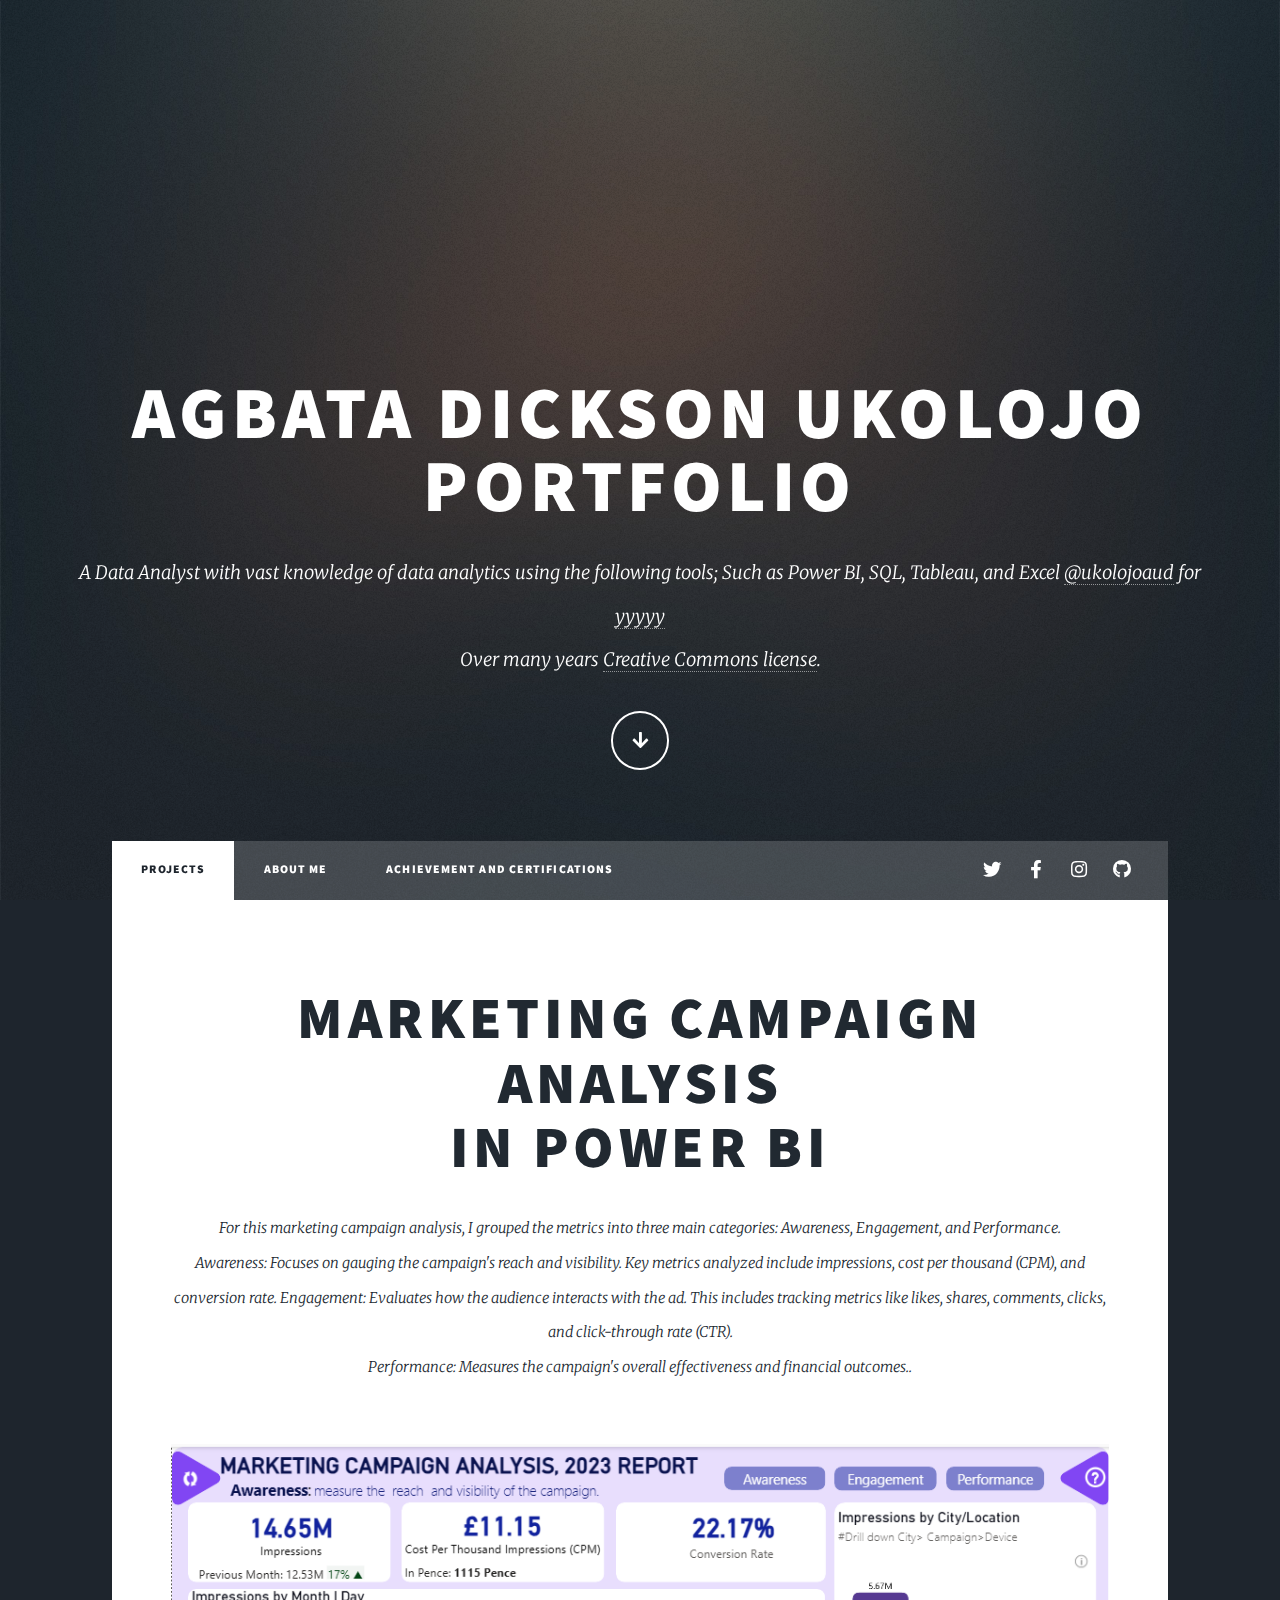
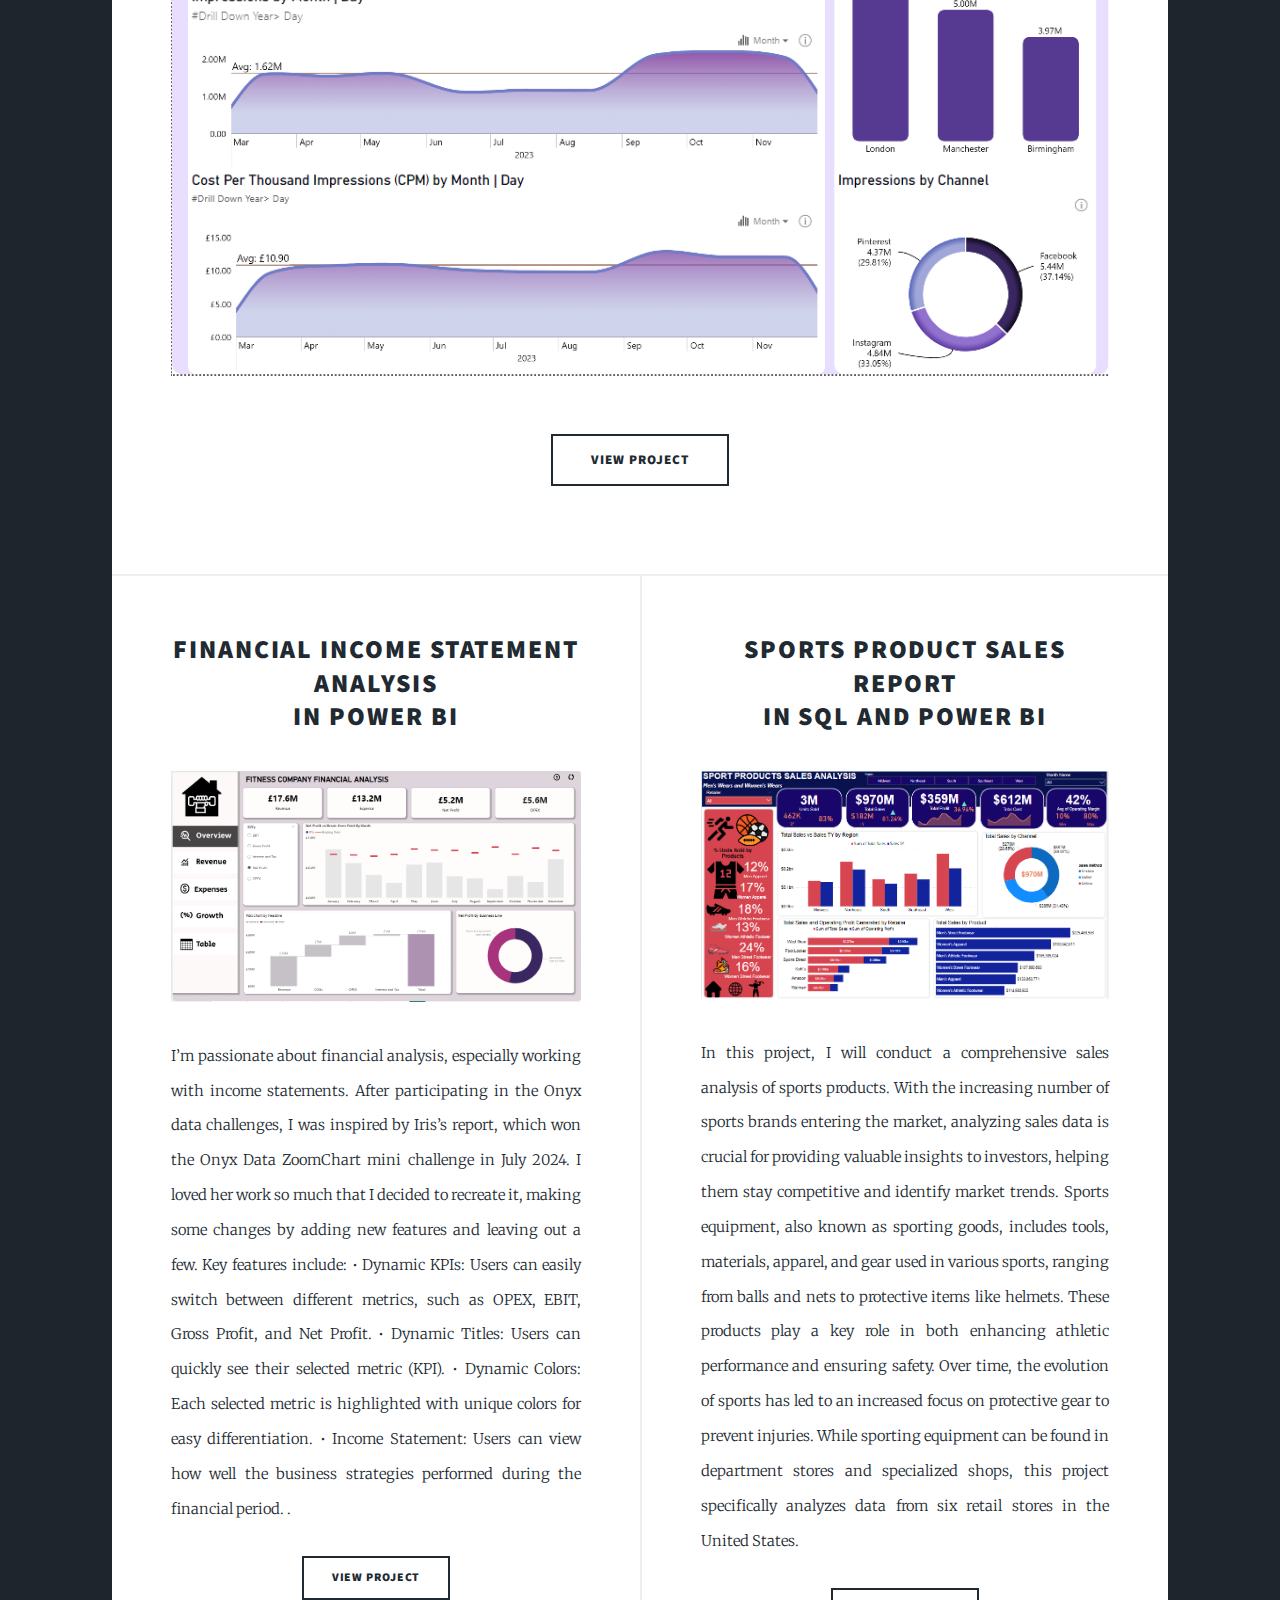
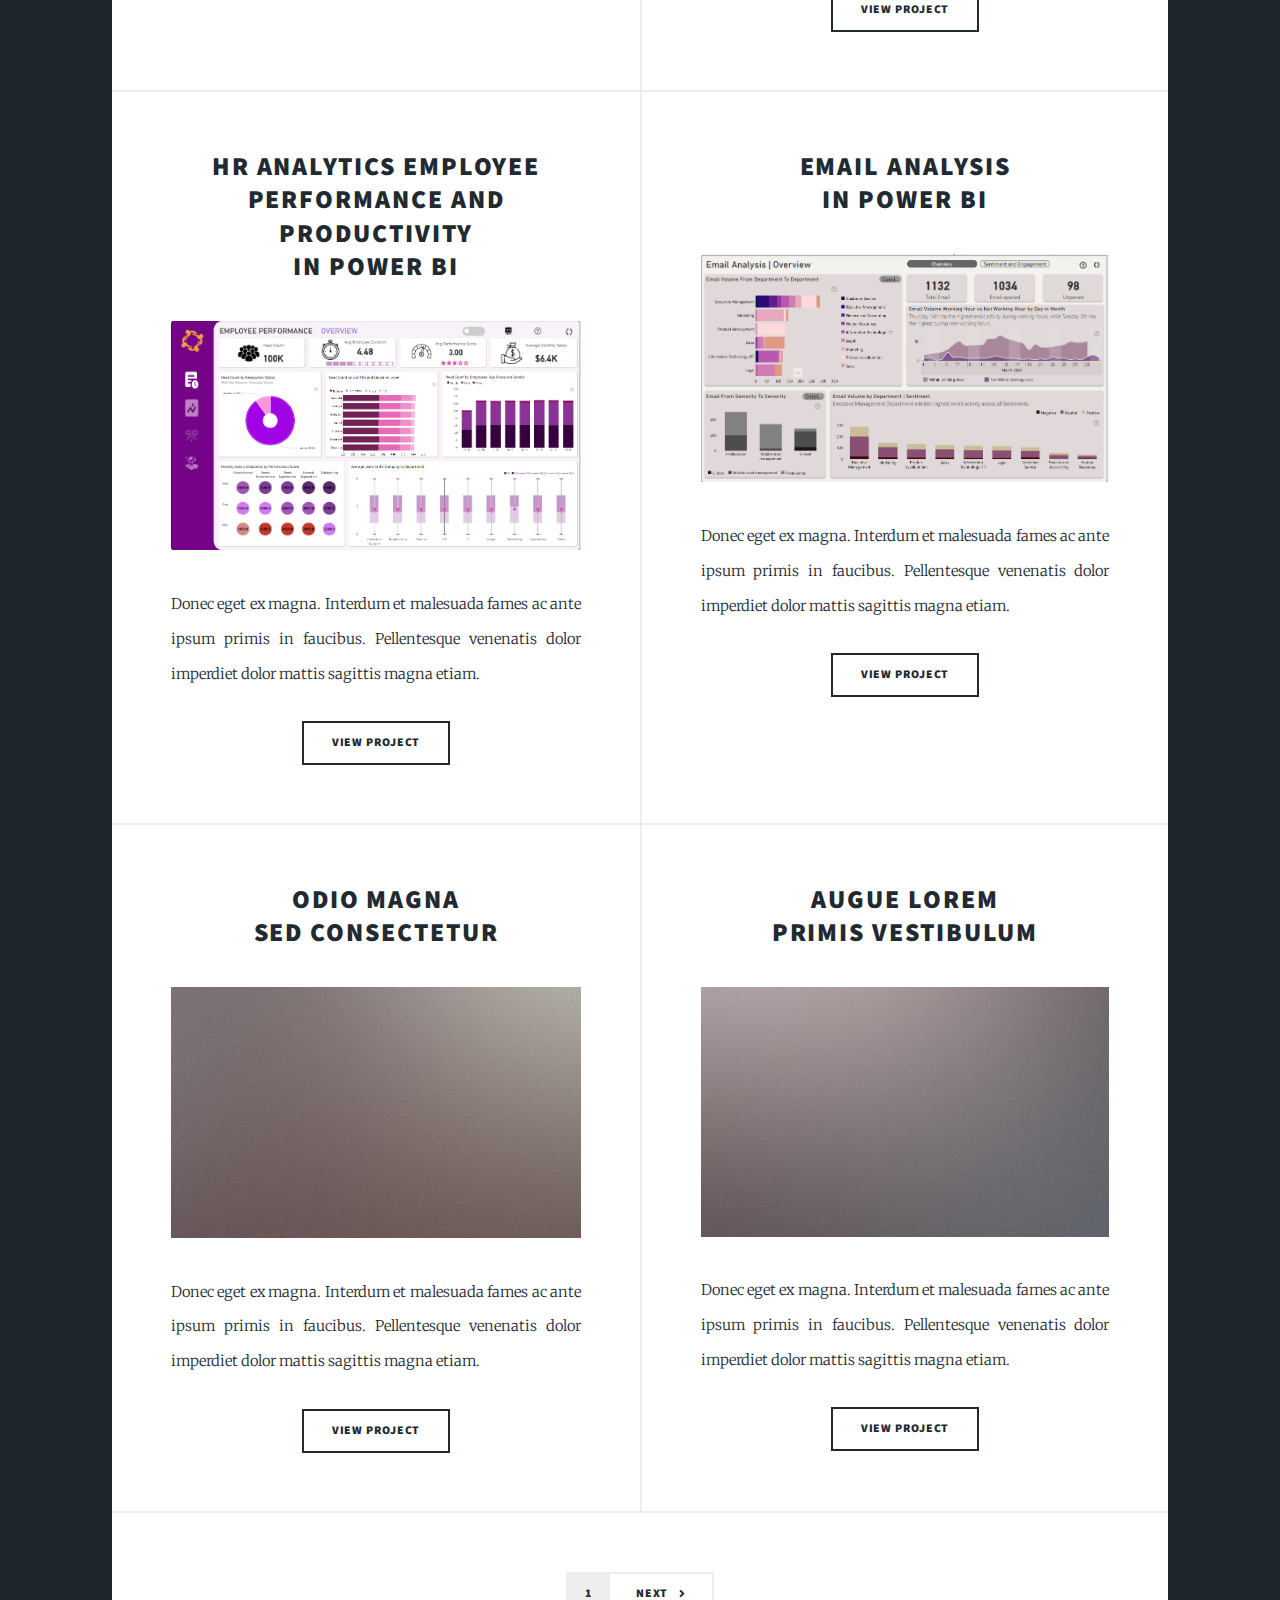
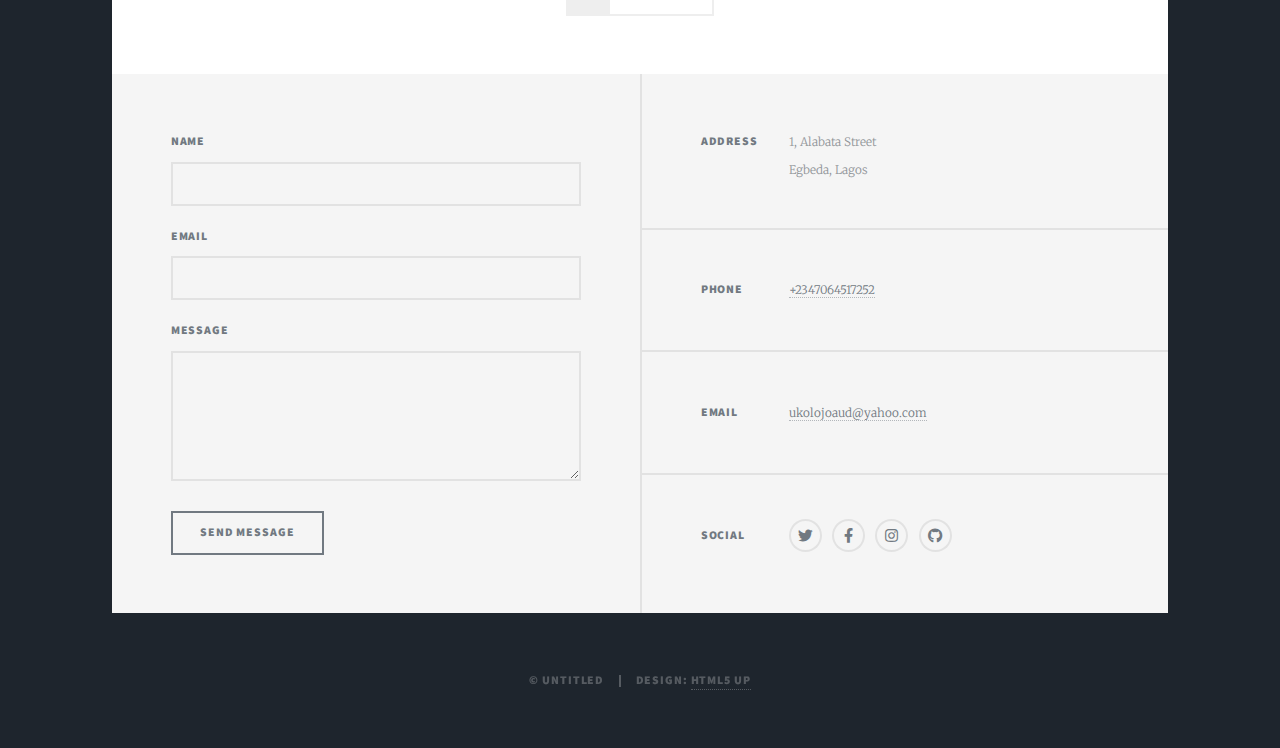
<file: index.html>
<!DOCTYPE HTML>
<!--
	Massively by HTML5 UP
	html5up.net | @ajlkn
	Free for personal and commercial use under the CCA 3.0 license (html5up.net/license)
-->
<html>
	<head>
		<title>Portfolio</title>
		<meta charset="utf-8" />
		<meta name="viewport" content="width=device-width, initial-scale=1, user-scalable=no" />
		<link rel="stylesheet" href="assets/css/main.css" />
		<noscript><link rel="stylesheet" href="assets/css/noscript.css" /></noscript>
	</head>
	<body class="is-preload">

		<!-- Wrapper -->
			<div id="wrapper" class="fade-in">

				<!-- Intro -->
					<div id="intro">
						<h1>Agbata Dickson Ukolojo<br />
						Portfolio</h1>
						<p>A Data Analyst with vast knowledge of data analytics using the following tools; Such as  Power BI, SQL, Tableau, and Excel <a href="https://twitter.com/ajlkn">@ukolojoaud</a> for <a href="https://html5up.net">yyyyy</a><br />
						Over many years <a href="https://html5up.net/license">Creative Commons license</a>.</p>
						<ul class="actions">
							<li><a href="#header" class="button icon solid solo fa-arrow-down scrolly">yyyy</a></li>
						</ul>
					</div>

				<!-- Header -->
					<header id="header">
						<a href="index.html" class="logo">My Portfolio</a>
					</header>

				<!-- Nav -->
					<nav id="nav">
						<ul class="links">
							<li class="active"><a href="index.html">PROJECTS</a></li>
							<li><a href="generic.html">ABOUT ME</a></li>
							<li><a href="elements.html">Achievement and Certifications</a></li>
						</ul>
						<ul class="icons">
							<li><a href="#" class="icon brands fa-twitter"><span class="label">Twitter</span></a></li>
							<li><a href="#" class="icon brands fa-facebook-f"><span class="label">Facebook</span></a></li>
							<li><a href="#" class="icon brands fa-instagram"><span class="label">Instagram</span></a></li>
							<li><a href="#" class="icon brands fa-github"><span class="label">GitHub</span></a></li>
						</ul>
					</nav>

				<!-- Main -->
					<div id="main">

						<!-- Featured Post -->
							<article class="post featured">
								<header class="major">
									<h2><a href="#">Marketing Campaign Analysis<br />
									in Power BI</a></h2>
									<p>For this marketing campaign analysis, I grouped the metrics into three main categories: Awareness, Engagement, and Performance.<br />
										Awareness: Focuses on gauging the campaign's reach and visibility. Key metrics analyzed include impressions, cost per thousand (CPM), and conversion rate.

										Engagement: Evaluates how the audience interacts with the ad. This includes tracking metrics like likes, shares, comments, clicks, and click-through rate (CTR).
										
										<br />
										Performance: Measures the campaign's overall effectiveness and financial outcomes..</p>
								</header>
								<a href="https://app.powerbi.com/view?r=eyJrIjoiNWI0ZmQwMGMtNDU5ZC00MTVhLThjOGUtYzA1MzY3MjU1ZGQ5IiwidCI6Ijg1Mjc3MmY3LTRiZjMtNDA1Mi1iNjEzLWQ4MTE5NjRlMDRiNyJ9" class="image main"><img src="images/Market.png" alt="" /></a>
								<ul class="actions special">
									<li><a href="https://medium.com/@agbatadickson/marketing-campaigns-analysis-78a31075c746" class="button large">View Project</a></li>
								</ul>
							</article>

						<!-- Posts -->
							<section class="posts">
								<article>
									<header>
										<h2><a href="#">Financial Income Statement Analysis<br />
										in Power BI</a></h2>
									</header>
									<a href="https://app.powerbi.com/view?r=eyJrIjoiYzMzOTk5YmEtNDg2NC00YjkzLWFlZWEtY2I4ZTUwMGRmY2U3IiwidCI6Ijg1Mjc3MmY3LTRiZjMtNDA1Mi1iNjEzLWQ4MTE5NjRlMDRiNyJ9" class="image fit"><img src="images/Fin.png" alt="" /></a>
									<p>I’m passionate about financial analysis, especially working with income statements. After participating in the Onyx data challenges, I was inspired by Iris’s report, which won the Onyx Data ZoomChart mini challenge in July 2024. I loved her work so much that I decided to recreate it, making some changes by adding new features and leaving out a few. 
										Key features include:
										
										•	Dynamic KPIs: Users can easily switch between different metrics, such as OPEX, EBIT, Gross Profit, and Net Profit.
										•	Dynamic Titles: Users can quickly see their selected metric (KPI).
										•	Dynamic Colors: Each selected metric is highlighted with unique colors for easy differentiation.
										•	Income Statement: Users can view how well the business strategies performed during the financial period.
										.</p>
									<ul class="actions special">
										<li><a href="https://app.powerbi.com/view?r=eyJrIjoiYzMzOTk5YmEtNDg2NC00YjkzLWFlZWEtY2I4ZTUwMGRmY2U3IiwidCI6Ijg1Mjc3MmY3LTRiZjMtNDA1Mi1iNjEzLWQ4MTE5NjRlMDRiNyJ9" class="button">View Project</a></li>
									</ul>
								</article>
								<article>
									<header>
										<h2><a href="#">Sports Product Sales Report<br />
										in SQL and Power BI</a></h2>
									</header>
									<a href="https://app.powerbi.com/view?r=eyJrIjoiNjQyNmI5YWEtODZkMi00MzQ0LTk1YTQtM2M4NjFlYTY1MjlkIiwidCI6Ijg1Mjc3MmY3LTRiZjMtNDA1Mi1iNjEzLWQ4MTE5NjRlMDRiNyJ9" class="image fit"><img src="images/Sport.png" alt="" /></a>
									<p>In this project, I will conduct a comprehensive sales analysis of sports products. With the increasing number of sports brands entering the market, analyzing sales data is crucial for providing valuable insights to investors, helping them stay competitive and identify market trends.

										Sports equipment, also known as sporting goods, includes tools, materials, apparel, and gear used in various sports, ranging from balls and nets to protective items like helmets. These products play a key role in both enhancing athletic performance and ensuring safety. Over time, the evolution of sports has led to an increased focus on protective gear to prevent injuries. While sporting equipment can be found in department stores and specialized shops, this project specifically analyzes data from six retail stores in the United States.</p>
									<ul class="actions special">
										<li><a href="#" class="button">View Project</a></li>
									</ul>
								</article>
								<article>
									<header>
										<h2><a href="#">HR ANALYTICS EMPLOYEE PERFORMANCE AND PRODUCTIVITY<br />
										In Power BI</a></h2>
									</header>
									<a href="#" class="image fit"><img src="images/Hr.png" alt="" /></a>
									<p>Donec eget ex magna. Interdum et malesuada fames ac ante ipsum primis in faucibus. Pellentesque venenatis dolor imperdiet dolor mattis sagittis magna etiam.</p>
									<ul class="actions special">
										<li><a href="#" class="button">View Project</a></li>
									</ul>
								</article>
								<article>
									<header>
										<h2><a href="#">Email Analysis<br />
										in Power BI</a></h2>
									</header>
									<a href="#" class="image fit"><img src="images/Email.png" alt="" /></a>
									<p>Donec eget ex magna. Interdum et malesuada fames ac ante ipsum primis in faucibus. Pellentesque venenatis dolor imperdiet dolor mattis sagittis magna etiam.</p>
									<ul class="actions special">
										<li><a href="#" class="button">View Project</a></li>
									</ul>
								</article>
								<article>
									<header>
										<h2><a href="#">Odio magna<br />
										sed consectetur</a></h2>
									</header>
									<a href="#" class="image fit"><img src="images/pic06.jpg" alt="" /></a>
									<p>Donec eget ex magna. Interdum et malesuada fames ac ante ipsum primis in faucibus. Pellentesque venenatis dolor imperdiet dolor mattis sagittis magna etiam.</p>
									<ul class="actions special">
										<li><a href="#" class="button">View Project</a></li>
									</ul>
								</article>
								<article>
									<header>
										<h2><a href="#">Augue lorem<br />
										primis vestibulum</a></h2>
									</header>
									<a href="#" class="image fit"><img src="images/pic07.jpg" alt="" /></a>
									<p>Donec eget ex magna. Interdum et malesuada fames ac ante ipsum primis in faucibus. Pellentesque venenatis dolor imperdiet dolor mattis sagittis magna etiam.</p>
									<ul class="actions special">
										<li><a href="#" class="button">View Project</a></li>
									</ul>
								</article>
							</section>

						<!-- Footer -->
							<footer>
								<div class="pagination">
									<!--<a href="#" class="previous">Prev</a>-->
									<a href="#" class="page active">1</a>
									<a href="#" class="next">Next</a>
								</div>
							</footer>

					</div>

				<!-- Footer -->
					<footer id="footer">
						<section>
							<form method="post" action="#">
								<div class="fields">
									<div class="field">
										<label for="name">Name</label>
										<input type="text" name="name" id="name" />
									</div>
									<div class="field">
										<label for="email">Email</label>
										<input type="text" name="email" id="email" />
									</div>
									<div class="field">
										<label for="message">Message</label>
										<textarea name="message" id="message" rows="3"></textarea>
									</div>
								</div>
								<ul class="actions">
									<li><input type="submit" value="Send Message" /></li>
								</ul>
							</form>
						</section>
						<section class="split contact">
							<section class="alt">
								<h3>Address</h3>
								<p>1, Alabata Street<br />
								Egbeda, Lagos</p>
							</section>
							<section>
								<h3>Phone</h3>
								<p><a href="#">+2347064517252</a></p>
							</section>
							<section>
								<h3>Email</h3>
								<p><a href="#">ukolojoaud@yahoo.com</a></p>
							</section>
							<section>
								<h3>Social</h3>
								<ul class="icons alt">
									<li><a href="#" class="icon brands alt fa-twitter"><span class="label">Twitter</span></a></li>
									<li><a href="#" class="icon brands alt fa-facebook-f"><span class="label">Facebook</span></a></li>
									<li><a href="#" class="icon brands alt fa-instagram"><span class="label">Instagram</span></a></li>
									<li><a href="#" class="icon brands alt fa-github"><span class="label">GitHub</span></a></li>
								</ul>
							</section>
						</section>
					</footer>

				<!-- Copyright -->
					<div id="copyright">
						<ul><li>&copy; Untitled</li><li>Design: <a href="https://html5up.net">HTML5 UP</a></li></ul>
					</div>

			</div>

		<!-- Scripts -->
			<script src="assets/js/jquery.min.js"></script>
			<script src="assets/js/jquery.scrollex.min.js"></script>
			<script src="assets/js/jquery.scrolly.min.js"></script>
			<script src="assets/js/browser.min.js"></script>
			<script src="assets/js/breakpoints.min.js"></script>
			<script src="assets/js/util.js"></script>
			<script src="assets/js/main.js"></script>

	</body>
</html>
</file>
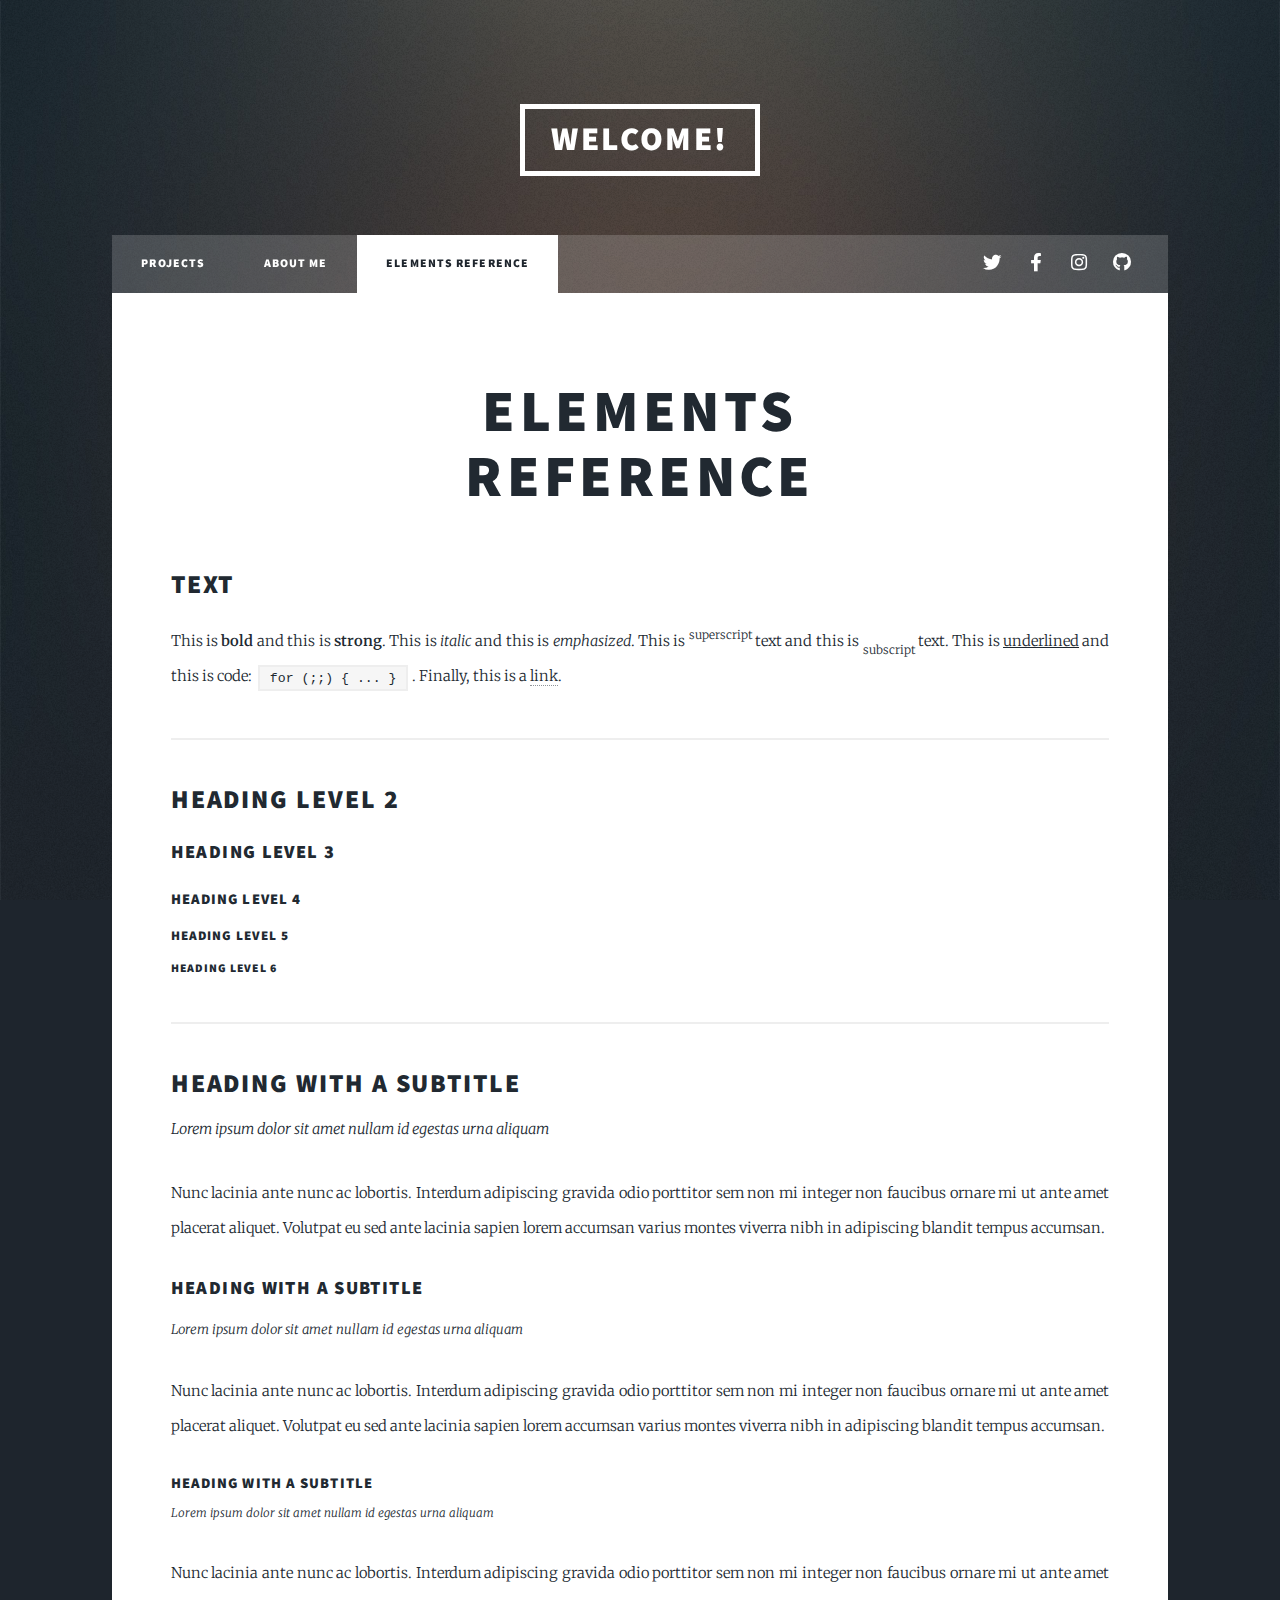
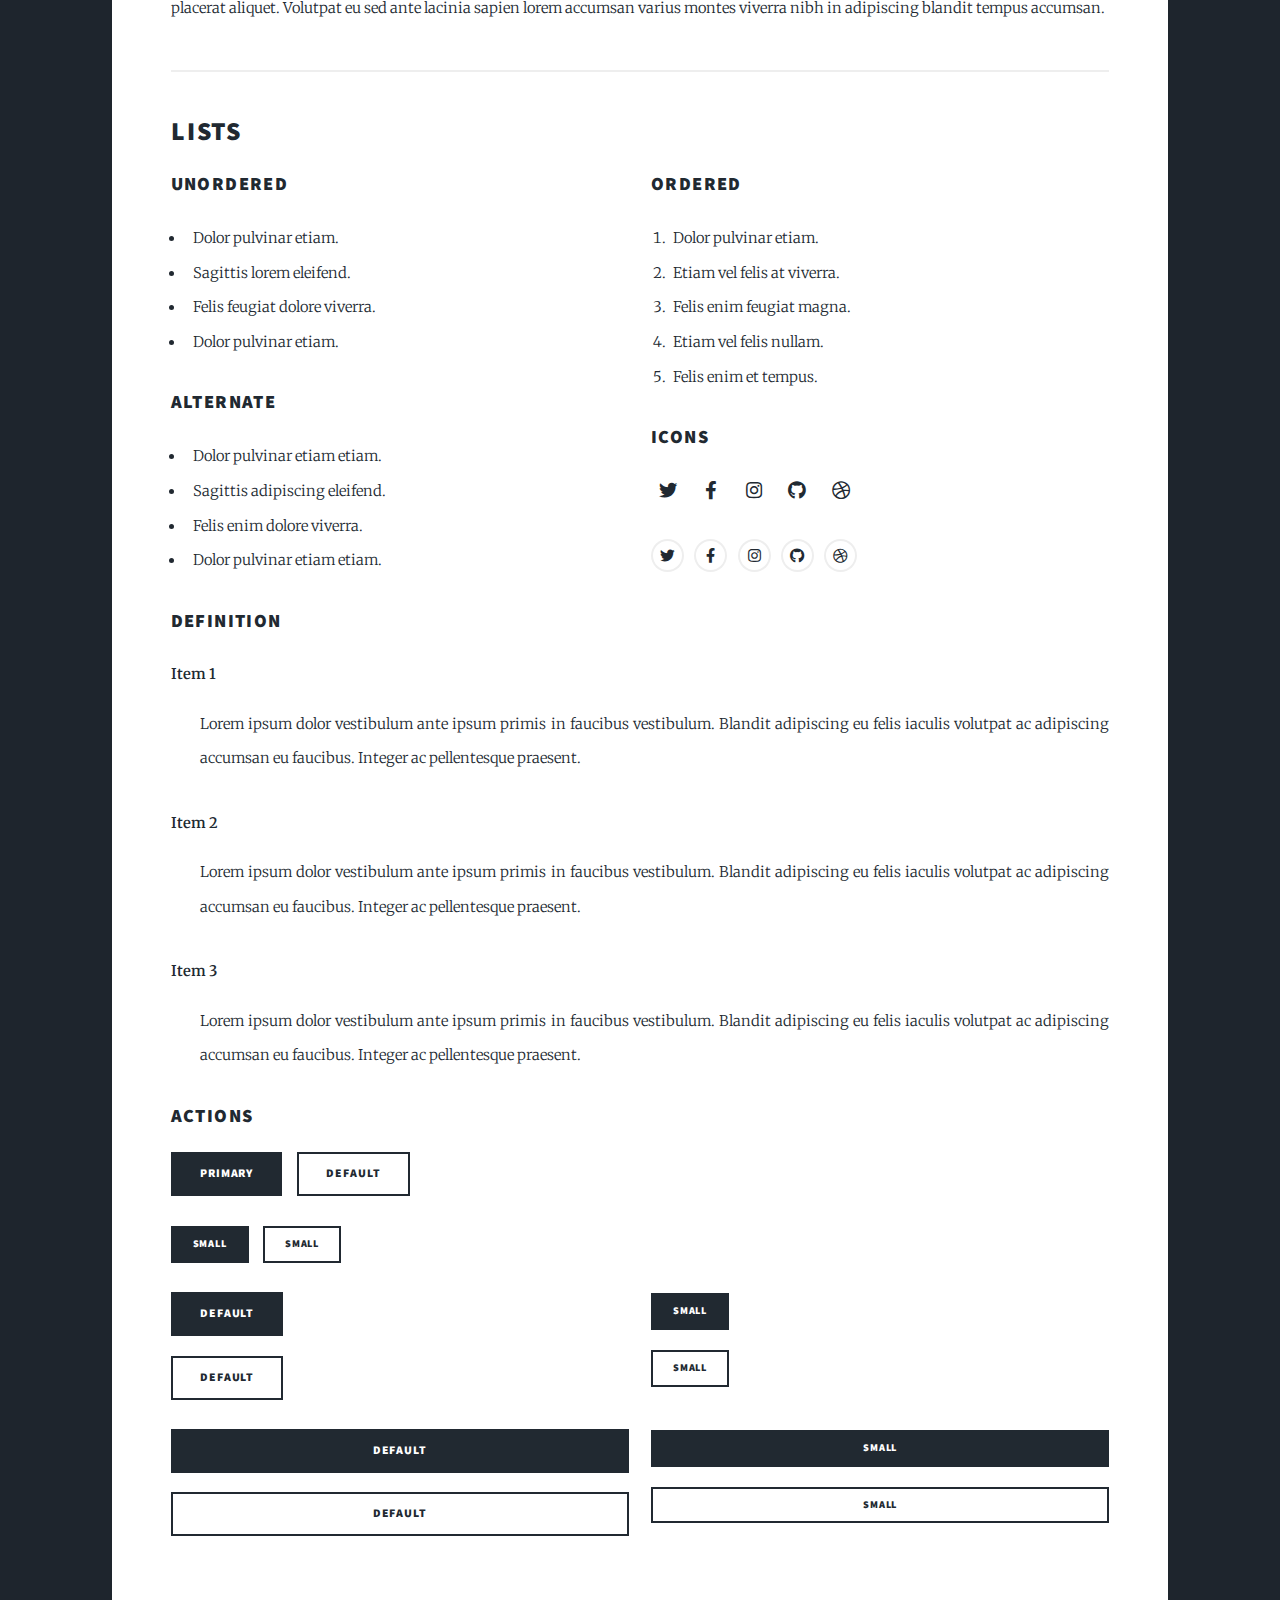
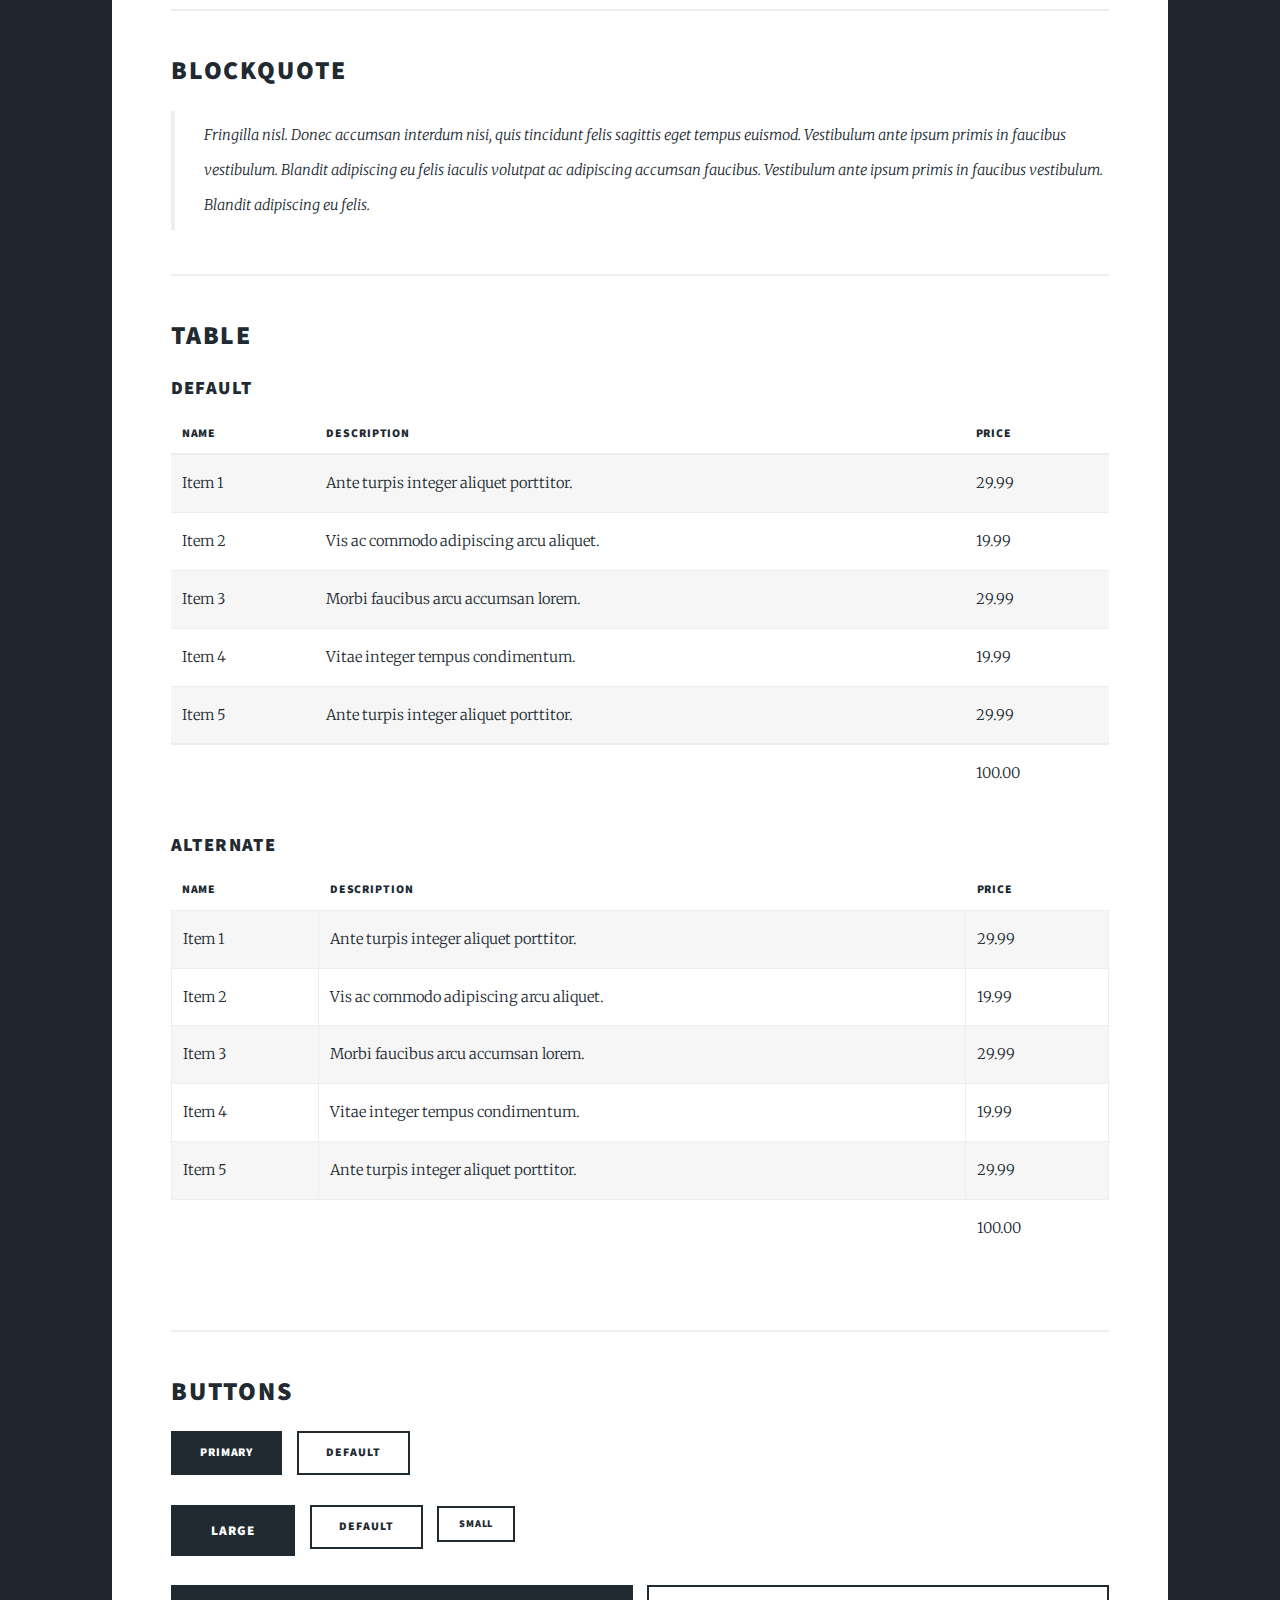
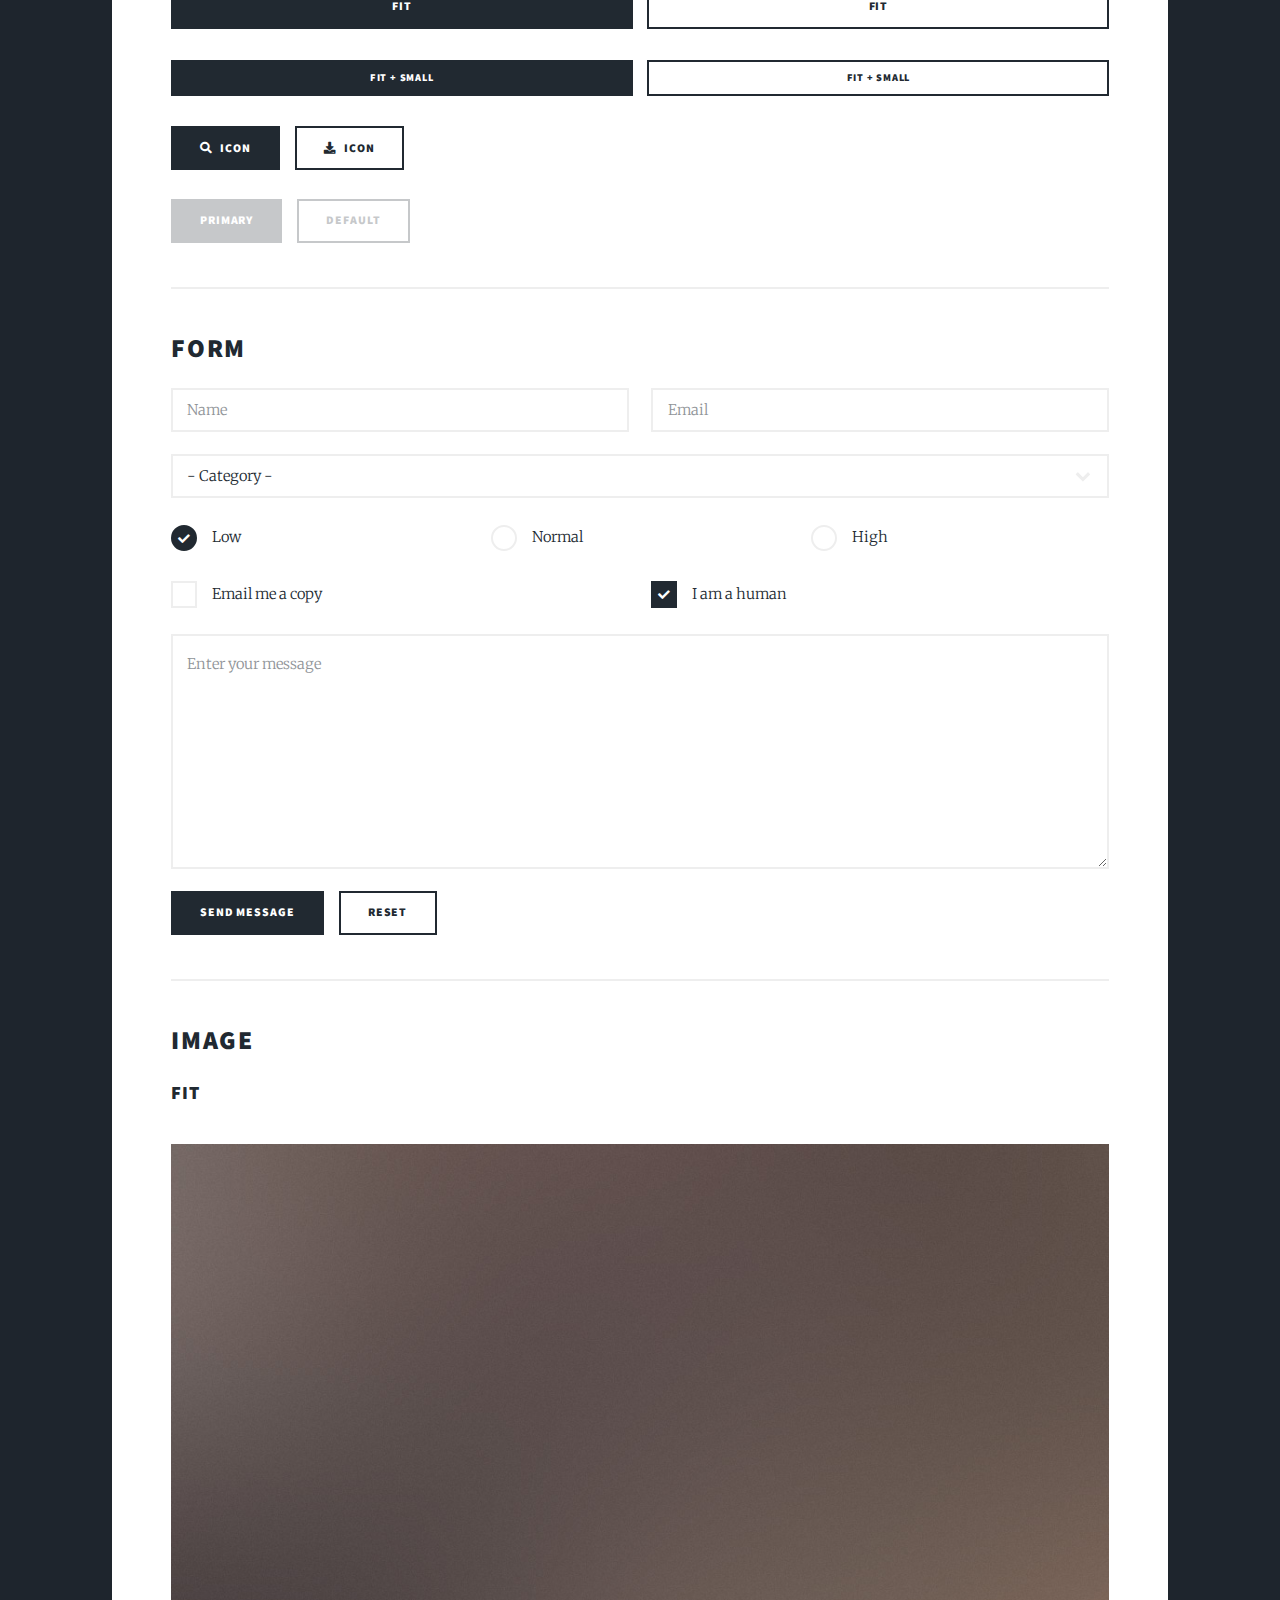
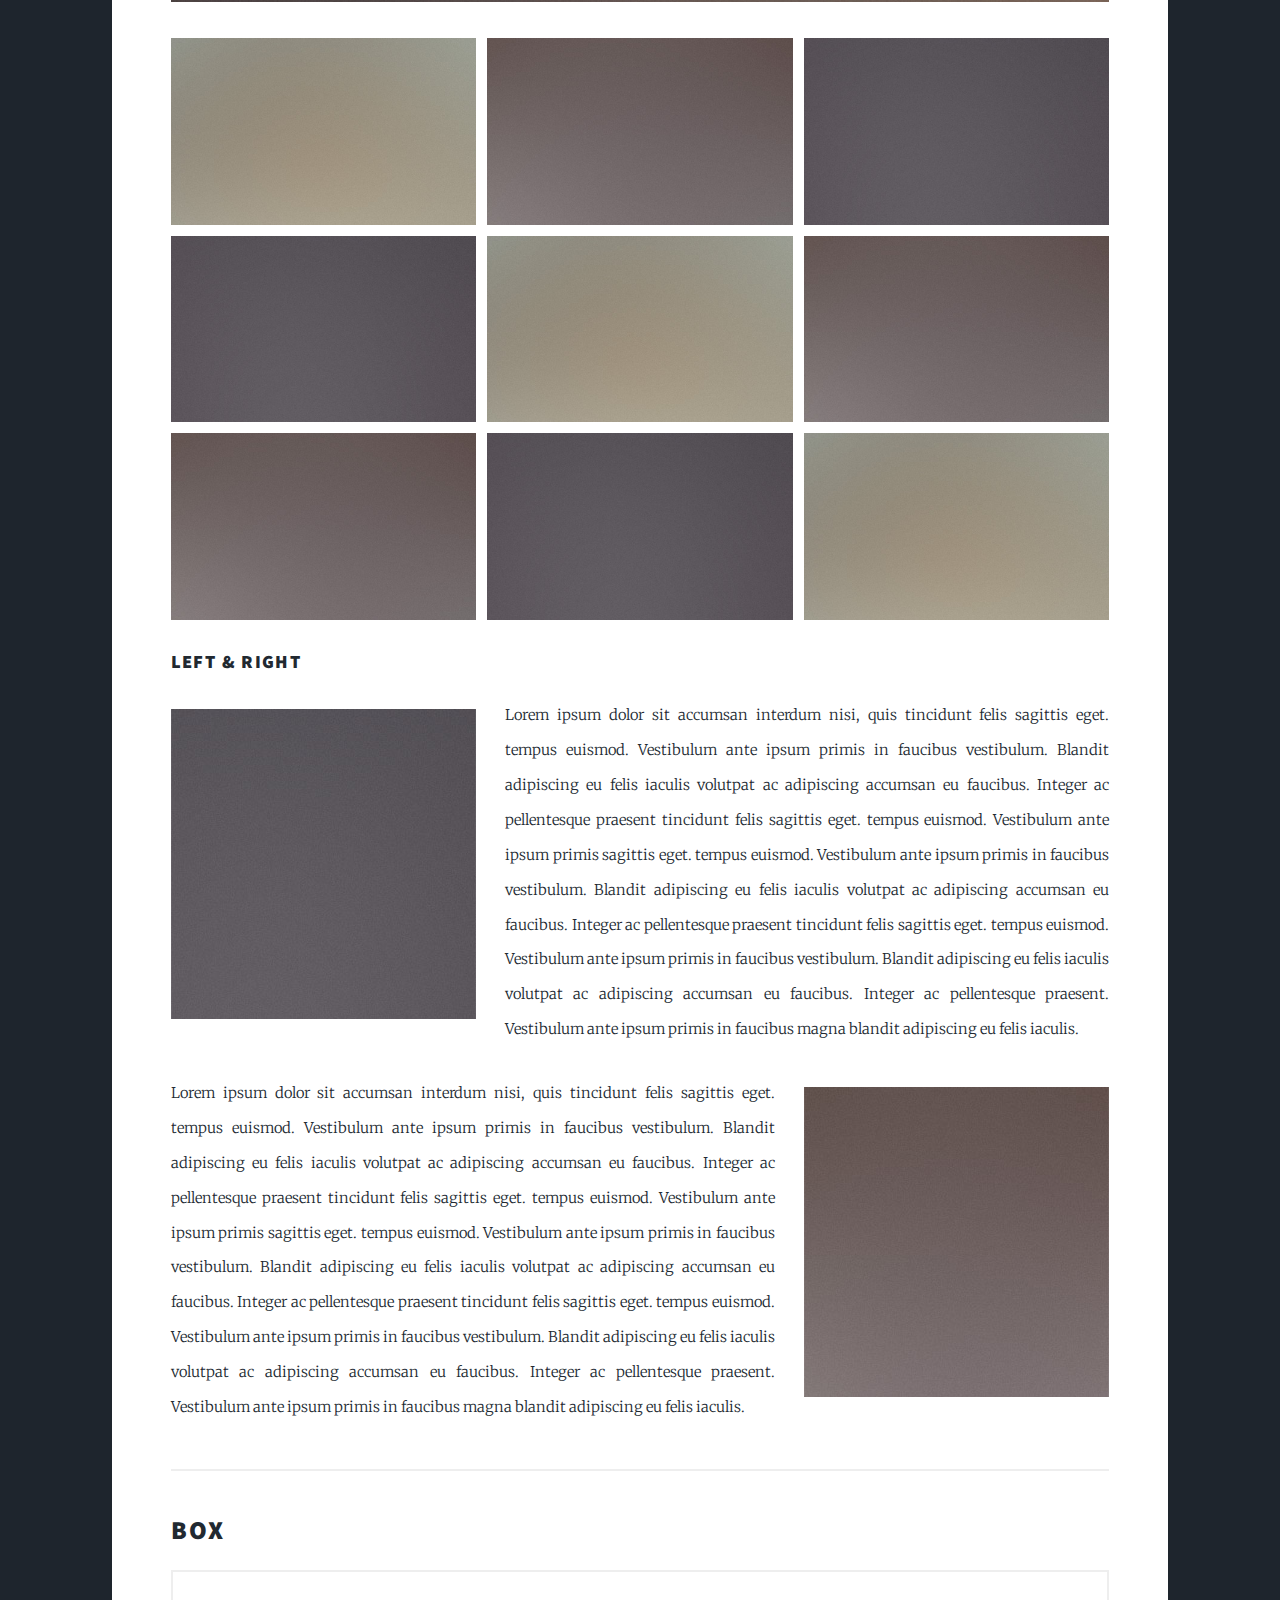
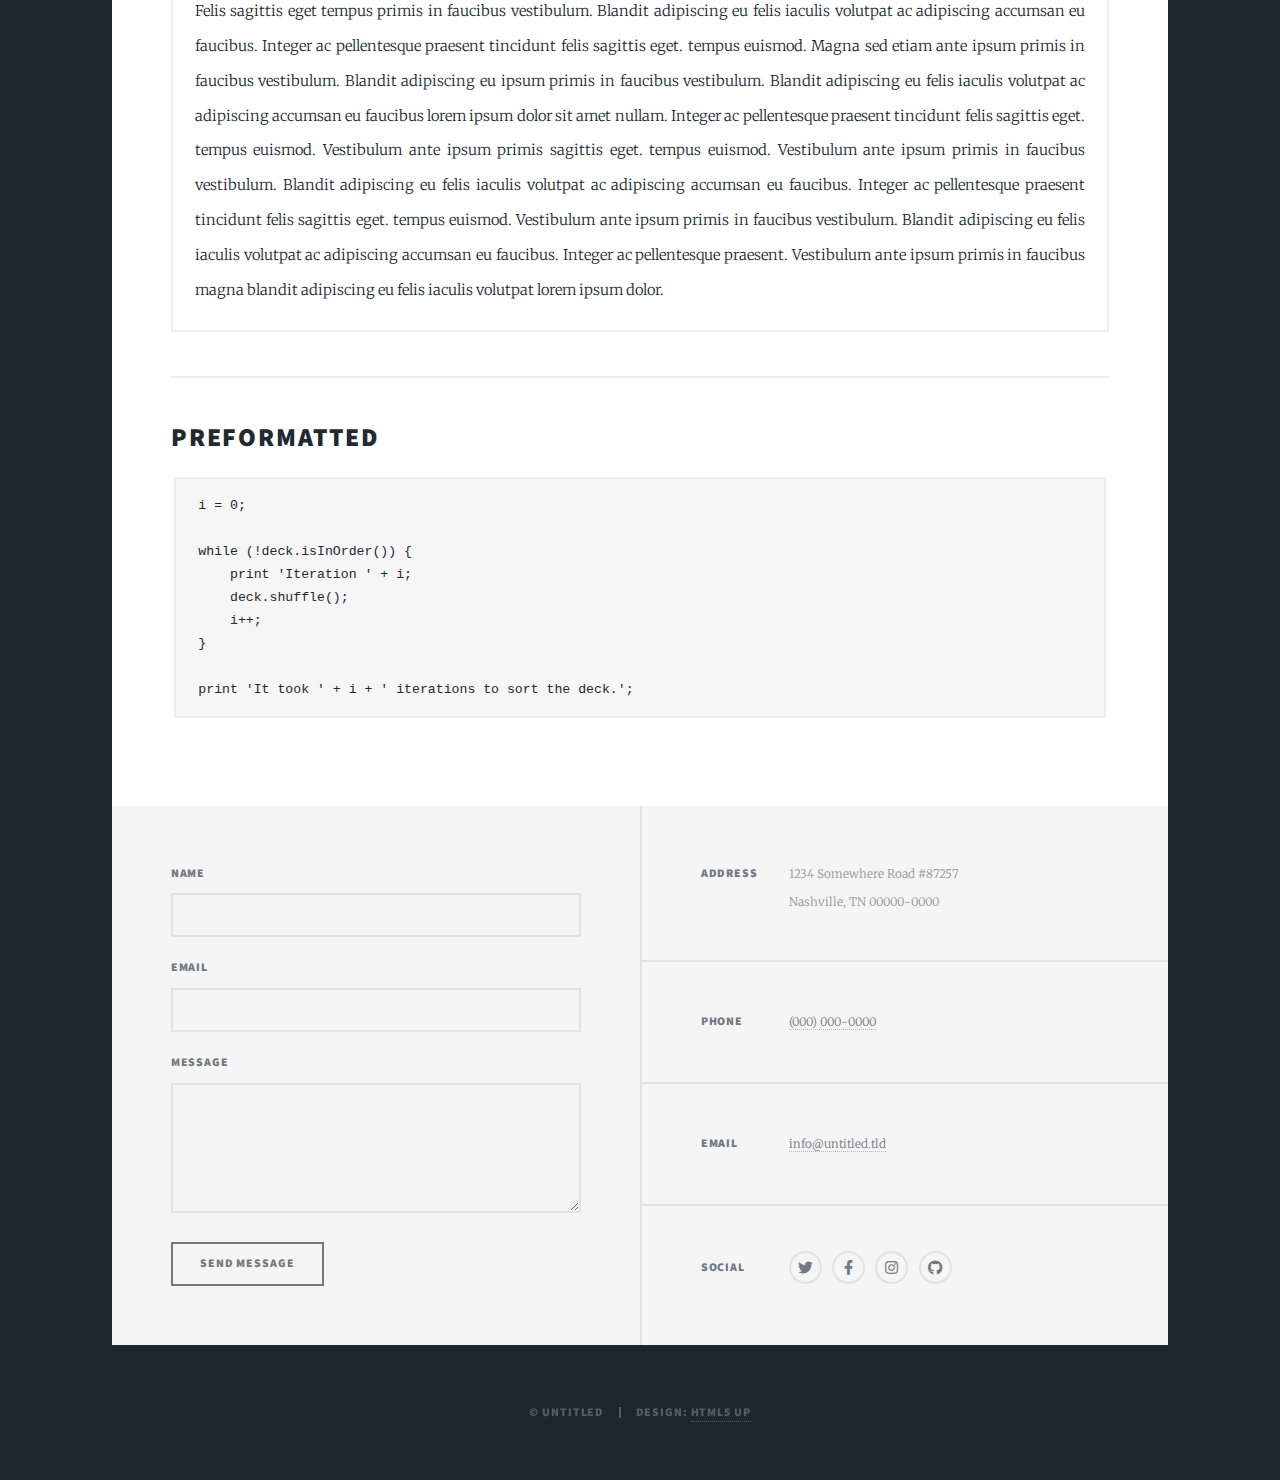
<file: elements.html>
<!DOCTYPE HTML>
<!--
	Massively by HTML5 UP
	html5up.net | @ajlkn
	Free for personal and commercial use under the CCA 3.0 license (html5up.net/license)
-->
<html>
	<head>
		<title>Elements Reference - Massively by HTML5 UP</title>
		<meta charset="utf-8" />
		<meta name="viewport" content="width=device-width, initial-scale=1, user-scalable=no" />
		<link rel="stylesheet" href="assets/css/main.css" />
		<noscript><link rel="stylesheet" href="assets/css/noscript.css" /></noscript>
	</head>
	<body class="is-preload">

		<!-- Wrapper -->
			<div id="wrapper">

				<!-- Header -->
					<header id="header">
						<a href="index.html" class="logo">Welcome!</a>
					</header>

				<!-- Nav -->
					<nav id="nav">
						<ul class="links">
							<li><a href="index.html">Projects</a></li>
							<li><a href="generic.html">About Me</a></li>
							<li class="active"><a href="elements.html">Elements Reference</a></li>
						</ul>
						<ul class="icons">
							<li><a href="#" class="icon brands fa-twitter"><span class="label">Twitter</span></a></li>
							<li><a href="#" class="icon brands fa-facebook-f"><span class="label">Facebook</span></a></li>
							<li><a href="#" class="icon brands fa-instagram"><span class="label">Instagram</span></a></li>
							<li><a href="#" class="icon brands fa-github"><span class="label">GitHub</span></a></li>
						</ul>
					</nav>

				<!-- Main -->
					<div id="main">

						<!-- Post -->
							<section class="post">
								<header class="major">
									<h1>Elements<br />
									Reference</h1>
								</header>

								<!-- Text stuff -->
									<h2>Text</h2>
									<p>This is <b>bold</b> and this is <strong>strong</strong>. This is <i>italic</i> and this is <em>emphasized</em>.
									This is <sup>superscript</sup> text and this is <sub>subscript</sub> text.
									This is <u>underlined</u> and this is code: <code>for (;;) { ... }</code>.
									Finally, this is a <a href="#">link</a>.</p>
									<hr />
									<h2>Heading Level 2</h2>
									<h3>Heading Level 3</h3>
									<h4>Heading Level 4</h4>
									<h5>Heading Level 5</h5>
									<h6>Heading Level 6</h6>
									<hr />
									<header>
										<h2>Heading with a Subtitle</h2>
										<p>Lorem ipsum dolor sit amet nullam id egestas urna aliquam</p>
									</header>
									<p>Nunc lacinia ante nunc ac lobortis. Interdum adipiscing gravida odio porttitor sem non mi integer non faucibus ornare mi ut ante amet placerat aliquet. Volutpat eu sed ante lacinia sapien lorem accumsan varius montes viverra nibh in adipiscing blandit tempus accumsan.</p>
									<header>
										<h3>Heading with a Subtitle</h3>
										<p>Lorem ipsum dolor sit amet nullam id egestas urna aliquam</p>
									</header>
									<p>Nunc lacinia ante nunc ac lobortis. Interdum adipiscing gravida odio porttitor sem non mi integer non faucibus ornare mi ut ante amet placerat aliquet. Volutpat eu sed ante lacinia sapien lorem accumsan varius montes viverra nibh in adipiscing blandit tempus accumsan.</p>
									<header>
										<h4>Heading with a Subtitle</h4>
										<p>Lorem ipsum dolor sit amet nullam id egestas urna aliquam</p>
									</header>
									<p>Nunc lacinia ante nunc ac lobortis. Interdum adipiscing gravida odio porttitor sem non mi integer non faucibus ornare mi ut ante amet placerat aliquet. Volutpat eu sed ante lacinia sapien lorem accumsan varius montes viverra nibh in adipiscing blandit tempus accumsan.</p>

									<hr />

								<!-- Lists -->
									<h2>Lists</h2>
									<div class="row">
										<div class="col-6 col-12-small">

											<h3>Unordered</h3>
											<ul>
												<li>Dolor pulvinar etiam.</li>
												<li>Sagittis lorem eleifend.</li>
												<li>Felis feugiat dolore viverra.</li>
												<li>Dolor pulvinar etiam.</li>
											</ul>

											<h3>Alternate</h3>
											<ul class="alt">
												<li>Dolor pulvinar etiam etiam.</li>
												<li>Sagittis adipiscing eleifend.</li>
												<li>Felis enim dolore viverra.</li>
												<li>Dolor pulvinar etiam etiam.</li>
											</ul>

										</div>
										<div class="col-6 col-12-small">

											<h3>Ordered</h3>
											<ol>
												<li>Dolor pulvinar etiam.</li>
												<li>Etiam vel felis at viverra.</li>
												<li>Felis enim feugiat magna.</li>
												<li>Etiam vel felis nullam.</li>
												<li>Felis enim et tempus.</li>
											</ol>

											<h3>Icons</h3>
											<ul class="icons">
												<li><a href="#" class="icon brands fa-twitter"><span class="label">Twitter</span></a></li>
												<li><a href="#" class="icon brands fa-facebook-f"><span class="label">Facebook</span></a></li>
												<li><a href="#" class="icon brands fa-instagram"><span class="label">Instagram</span></a></li>
												<li><a href="#" class="icon brands fa-github"><span class="label">Github</span></a></li>
												<li><a href="#" class="icon brands fa-dribbble"><span class="label">Dribbble</span></a></li>
											</ul>
											<ul class="icons alt">
												<li><a href="#" class="icon brands alt fa-twitter"><span class="label">Twitter</span></a></li>
												<li><a href="#" class="icon brands alt fa-facebook-f"><span class="label">Facebook</span></a></li>
												<li><a href="#" class="icon brands alt fa-instagram"><span class="label">Instagram</span></a></li>
												<li><a href="#" class="icon brands alt fa-github"><span class="label">Github</span></a></li>
												<li><a href="#" class="icon brands alt fa-dribbble"><span class="label">Dribbble</span></a></li>
											</ul>

										</div>
									</div>
									<h3>Definition</h3>
									<dl>
										<dt>Item 1</dt>
										<dd>
											<p>Lorem ipsum dolor vestibulum ante ipsum primis in faucibus vestibulum. Blandit adipiscing eu felis iaculis volutpat ac adipiscing accumsan eu faucibus. Integer ac pellentesque praesent.</p>
										</dd>
										<dt>Item 2</dt>
										<dd>
											<p>Lorem ipsum dolor vestibulum ante ipsum primis in faucibus vestibulum. Blandit adipiscing eu felis iaculis volutpat ac adipiscing accumsan eu faucibus. Integer ac pellentesque praesent.</p>
										</dd>
										<dt>Item 3</dt>
										<dd>
											<p>Lorem ipsum dolor vestibulum ante ipsum primis in faucibus vestibulum. Blandit adipiscing eu felis iaculis volutpat ac adipiscing accumsan eu faucibus. Integer ac pellentesque praesent.</p>
										</dd>
									</dl>

									<h3>Actions</h3>
									<ul class="actions">
										<li><a href="#" class="button primary">Primary</a></li>
										<li><a href="#" class="button">Default</a></li>
									</ul>
									<ul class="actions small">
										<li><a href="#" class="button primary small">Small</a></li>
										<li><a href="#" class="button small">Small</a></li>
									</ul>
									<div class="row">
										<div class="col-6 col-12-small">
											<ul class="actions stacked">
												<li><a href="#" class="button primary">Default</a></li>
												<li><a href="#" class="button">Default</a></li>
											</ul>
										</div>
										<div class="col-6 col-12-small">
											<ul class="actions stacked">
												<li><a href="#" class="button primary small">Small</a></li>
												<li><a href="#" class="button small">Small</a></li>
											</ul>
										</div>
									</div>
									<div class="row">
										<div class="col-6 col-12-small">
											<ul class="actions stacked">
												<li><a href="#" class="button primary fit">Default</a></li>
												<li><a href="#" class="button fit">Default</a></li>
											</ul>
										</div>
										<div class="col-6 col-12-small">
											<ul class="actions stacked">
												<li><a href="#" class="button primary small fit">Small</a></li>
												<li><a href="#" class="button small fit">Small</a></li>
											</ul>
										</div>
									</div>

									<hr />

								<!-- Blockquote -->
									<h2>Blockquote</h2>
									<blockquote>Fringilla nisl. Donec accumsan interdum nisi, quis tincidunt felis sagittis eget tempus euismod. Vestibulum ante ipsum primis in faucibus vestibulum. Blandit adipiscing eu felis iaculis volutpat ac adipiscing accumsan faucibus. Vestibulum ante ipsum primis in faucibus vestibulum. Blandit adipiscing eu felis.</blockquote>

									<hr />

								<!-- Table -->
									<h2>Table</h2>

									<h3>Default</h3>
									<div class="table-wrapper">
										<table>
											<thead>
												<tr>
													<th>Name</th>
													<th>Description</th>
													<th>Price</th>
												</tr>
											</thead>
											<tbody>
												<tr>
													<td>Item 1</td>
													<td>Ante turpis integer aliquet porttitor.</td>
													<td>29.99</td>
												</tr>
												<tr>
													<td>Item 2</td>
													<td>Vis ac commodo adipiscing arcu aliquet.</td>
													<td>19.99</td>
												</tr>
												<tr>
													<td>Item 3</td>
													<td> Morbi faucibus arcu accumsan lorem.</td>
													<td>29.99</td>
												</tr>
												<tr>
													<td>Item 4</td>
													<td>Vitae integer tempus condimentum.</td>
													<td>19.99</td>
												</tr>
												<tr>
													<td>Item 5</td>
													<td>Ante turpis integer aliquet porttitor.</td>
													<td>29.99</td>
												</tr>
											</tbody>
											<tfoot>
												<tr>
													<td colspan="2"></td>
													<td>100.00</td>
												</tr>
											</tfoot>
										</table>
									</div>

									<h3>Alternate</h3>
									<div class="table-wrapper">
										<table class="alt">
											<thead>
												<tr>
													<th>Name</th>
													<th>Description</th>
													<th>Price</th>
												</tr>
											</thead>
											<tbody>
												<tr>
													<td>Item 1</td>
													<td>Ante turpis integer aliquet porttitor.</td>
													<td>29.99</td>
												</tr>
												<tr>
													<td>Item 2</td>
													<td>Vis ac commodo adipiscing arcu aliquet.</td>
													<td>19.99</td>
												</tr>
												<tr>
													<td>Item 3</td>
													<td> Morbi faucibus arcu accumsan lorem.</td>
													<td>29.99</td>
												</tr>
												<tr>
													<td>Item 4</td>
													<td>Vitae integer tempus condimentum.</td>
													<td>19.99</td>
												</tr>
												<tr>
													<td>Item 5</td>
													<td>Ante turpis integer aliquet porttitor.</td>
													<td>29.99</td>
												</tr>
											</tbody>
											<tfoot>
												<tr>
													<td colspan="2"></td>
													<td>100.00</td>
												</tr>
											</tfoot>
										</table>
									</div>

									<hr />

								<!-- Buttons -->
									<h2>Buttons</h2>
									<ul class="actions">
										<li><a href="#" class="button primary">Primary</a></li>
										<li><a href="#" class="button">Default</a></li>
									</ul>
									<ul class="actions">
										<li><a href="#" class="button primary large">Large</a></li>
										<li><a href="#" class="button">Default</a></li>
										<li><a href="#" class="button small">Small</a></li>
									</ul>
									<ul class="actions fit">
										<li><a href="#" class="button primary fit">Fit</a></li>
										<li><a href="#" class="button fit">Fit</a></li>
									</ul>
									<ul class="actions fit small">
										<li><a href="#" class="button primary fit small">Fit + Small</a></li>
										<li><a href="#" class="button fit small">Fit + Small</a></li>
									</ul>
									<ul class="actions">
										<li><a href="#" class="button primary icon solid fa-search">Icon</a></li>
										<li><a href="#" class="button icon solid fa-download">Icon</a></li>
									</ul>
									<ul class="actions">
										<li><span class="button primary disabled">Primary</span></li>
										<li><span class="button disabled">Default</span></li>
									</ul>

									<hr />

								<!-- Form -->
									<h2>Form</h2>

									<form method="post" action="#">
										<div class="row gtr-uniform">
											<div class="col-6 col-12-xsmall">
												<input type="text" name="demo-name" id="demo-name" value="" placeholder="Name" />
											</div>
											<div class="col-6 col-12-xsmall">
												<input type="email" name="demo-email" id="demo-email" value="" placeholder="Email" />
											</div>
											<!-- Break -->
											<div class="col-12">
												<select name="demo-category" id="demo-category">
													<option value="">- Category -</option>
													<option value="1">Manufacturing</option>
													<option value="1">Shipping</option>
													<option value="1">Administration</option>
													<option value="1">Human Resources</option>
												</select>
											</div>
											<!-- Break -->
											<div class="col-4 col-12-small">
												<input type="radio" id="demo-priority-low" name="demo-priority" checked>
												<label for="demo-priority-low">Low</label>
											</div>
											<div class="col-4 col-12-small">
												<input type="radio" id="demo-priority-normal" name="demo-priority">
												<label for="demo-priority-normal">Normal</label>
											</div>
											<div class="col-4 col-12-small">
												<input type="radio" id="demo-priority-high" name="demo-priority">
												<label for="demo-priority-high">High</label>
											</div>
											<!-- Break -->
											<div class="col-6 col-12-small">
												<input type="checkbox" id="demo-copy" name="demo-copy">
												<label for="demo-copy">Email me a copy</label>
											</div>
											<div class="col-6 col-12-small">
												<input type="checkbox" id="demo-human" name="demo-human" checked>
												<label for="demo-human">I am a human</label>
											</div>
											<!-- Break -->
											<div class="col-12">
												<textarea name="demo-message" id="demo-message" placeholder="Enter your message" rows="6"></textarea>
											</div>
											<!-- Break -->
											<div class="col-12">
												<ul class="actions">
													<li><input type="submit" value="Send Message" class="primary" /></li>
													<li><input type="reset" value="Reset" /></li>
												</ul>
											</div>
										</div>
									</form>

									<hr />

								<!-- Image -->
									<h2>Image</h2>

									<h3>Fit</h3>
									<span class="image fit"><img src="images/pic01.jpg" alt="" /></span>
									<div class="box alt">
										<div class="row gtr-50 gtr-uniform">
											<div class="col-4"><span class="image fit"><img src="images/pic02.jpg" alt="" /></span></div>
											<div class="col-4"><span class="image fit"><img src="images/pic03.jpg" alt="" /></span></div>
											<div class="col-4"><span class="image fit"><img src="images/pic04.jpg" alt="" /></span></div>
											<!-- Break -->
											<div class="col-4"><span class="image fit"><img src="images/pic04.jpg" alt="" /></span></div>
											<div class="col-4"><span class="image fit"><img src="images/pic02.jpg" alt="" /></span></div>
											<div class="col-4"><span class="image fit"><img src="images/pic03.jpg" alt="" /></span></div>
											<!-- Break -->
											<div class="col-4"><span class="image fit"><img src="images/pic03.jpg" alt="" /></span></div>
											<div class="col-4"><span class="image fit"><img src="images/pic04.jpg" alt="" /></span></div>
											<div class="col-4"><span class="image fit"><img src="images/pic02.jpg" alt="" /></span></div>
										</div>
									</div>

									<h3>Left &amp; Right</h3>
									<p><span class="image left"><img src="images/pic08.jpg" alt="" /></span>Lorem ipsum dolor sit accumsan interdum nisi, quis tincidunt felis sagittis eget. tempus euismod. Vestibulum ante ipsum primis in faucibus vestibulum. Blandit adipiscing eu felis iaculis volutpat ac adipiscing accumsan eu faucibus. Integer ac pellentesque praesent tincidunt felis sagittis eget. tempus euismod. Vestibulum ante ipsum primis sagittis eget. tempus euismod. Vestibulum ante ipsum primis in faucibus vestibulum. Blandit adipiscing eu felis iaculis volutpat ac adipiscing accumsan eu faucibus. Integer ac pellentesque praesent tincidunt felis sagittis eget. tempus euismod. Vestibulum ante ipsum primis in faucibus vestibulum. Blandit adipiscing eu felis iaculis volutpat ac adipiscing accumsan eu faucibus. Integer ac pellentesque praesent. Vestibulum ante ipsum primis in faucibus magna blandit adipiscing eu felis iaculis.</p>
									<p><span class="image right"><img src="images/pic09.jpg" alt="" /></span>Lorem ipsum dolor sit accumsan interdum nisi, quis tincidunt felis sagittis eget. tempus euismod. Vestibulum ante ipsum primis in faucibus vestibulum. Blandit adipiscing eu felis iaculis volutpat ac adipiscing accumsan eu faucibus. Integer ac pellentesque praesent tincidunt felis sagittis eget. tempus euismod. Vestibulum ante ipsum primis sagittis eget. tempus euismod. Vestibulum ante ipsum primis in faucibus vestibulum. Blandit adipiscing eu felis iaculis volutpat ac adipiscing accumsan eu faucibus. Integer ac pellentesque praesent tincidunt felis sagittis eget. tempus euismod. Vestibulum ante ipsum primis in faucibus vestibulum. Blandit adipiscing eu felis iaculis volutpat ac adipiscing accumsan eu faucibus. Integer ac pellentesque praesent. Vestibulum ante ipsum primis in faucibus magna blandit adipiscing eu felis iaculis.</p>

									<hr />

								<!-- Box -->
									<h2>Box</h2>
									<div class="box">
										<p>Felis sagittis eget tempus primis in faucibus vestibulum. Blandit adipiscing eu felis iaculis volutpat ac adipiscing accumsan eu faucibus. Integer ac pellentesque praesent tincidunt felis sagittis eget. tempus euismod. Magna sed etiam ante ipsum primis in faucibus vestibulum. Blandit adipiscing eu ipsum primis in faucibus vestibulum. Blandit adipiscing eu felis iaculis volutpat ac adipiscing accumsan eu faucibus lorem ipsum dolor sit amet nullam. Integer ac pellentesque praesent tincidunt felis sagittis eget. tempus euismod. Vestibulum ante ipsum primis sagittis eget. tempus euismod. Vestibulum ante ipsum primis in faucibus vestibulum. Blandit adipiscing eu felis iaculis volutpat ac adipiscing accumsan eu faucibus. Integer ac pellentesque praesent tincidunt felis sagittis eget. tempus euismod. Vestibulum ante ipsum primis in faucibus vestibulum. Blandit adipiscing eu felis iaculis volutpat ac adipiscing accumsan eu faucibus. Integer ac pellentesque praesent. Vestibulum ante ipsum primis in faucibus magna blandit adipiscing eu felis iaculis volutpat lorem ipsum dolor.</p>
									</div>

									<hr />

								<!-- Preformatted Code -->
									<h2>Preformatted</h2>
									<pre><code>i = 0;

while (!deck.isInOrder()) {
    print 'Iteration ' + i;
    deck.shuffle();
    i++;
}

print 'It took ' + i + ' iterations to sort the deck.';
</code></pre>

							</section>

					</div>

				<!-- Footer -->
					<footer id="footer">
						<section>
							<form method="post" action="#">
								<div class="fields">
									<div class="field">
										<label for="name">Name</label>
										<input type="text" name="name" id="name" />
									</div>
									<div class="field">
										<label for="email">Email</label>
										<input type="text" name="email" id="email" />
									</div>
									<div class="field">
										<label for="message">Message</label>
										<textarea name="message" id="message" rows="3"></textarea>
									</div>
								</div>
								<ul class="actions">
									<li><input type="submit" value="Send Message" /></li>
								</ul>
							</form>
						</section>
						<section class="split contact">
							<section class="alt">
								<h3>Address</h3>
								<p>1234 Somewhere Road #87257<br />
								Nashville, TN 00000-0000</p>
							</section>
							<section>
								<h3>Phone</h3>
								<p><a href="#">(000) 000-0000</a></p>
							</section>
							<section>
								<h3>Email</h3>
								<p><a href="#">info@untitled.tld</a></p>
							</section>
							<section>
								<h3>Social</h3>
								<ul class="icons alt">
									<li><a href="#" class="icon brands alt fa-twitter"><span class="label">Twitter</span></a></li>
									<li><a href="#" class="icon brands alt fa-facebook-f"><span class="label">Facebook</span></a></li>
									<li><a href="#" class="icon brands alt fa-instagram"><span class="label">Instagram</span></a></li>
									<li><a href="#" class="icon brands alt fa-github"><span class="label">GitHub</span></a></li>
								</ul>
							</section>
						</section>
					</footer>

				<!-- Copyright -->
					<div id="copyright">
						<ul><li>&copy; Untitled</li><li>Design: <a href="https://html5up.net">HTML5 UP</a></li></ul>
					</div>

			</div>

		<!-- Scripts -->
			<script src="assets/js/jquery.min.js"></script>
			<script src="assets/js/jquery.scrollex.min.js"></script>
			<script src="assets/js/jquery.scrolly.min.js"></script>
			<script src="assets/js/browser.min.js"></script>
			<script src="assets/js/breakpoints.min.js"></script>
			<script src="assets/js/util.js"></script>
			<script src="assets/js/main.js"></script>

	</body>
</html>
</file>
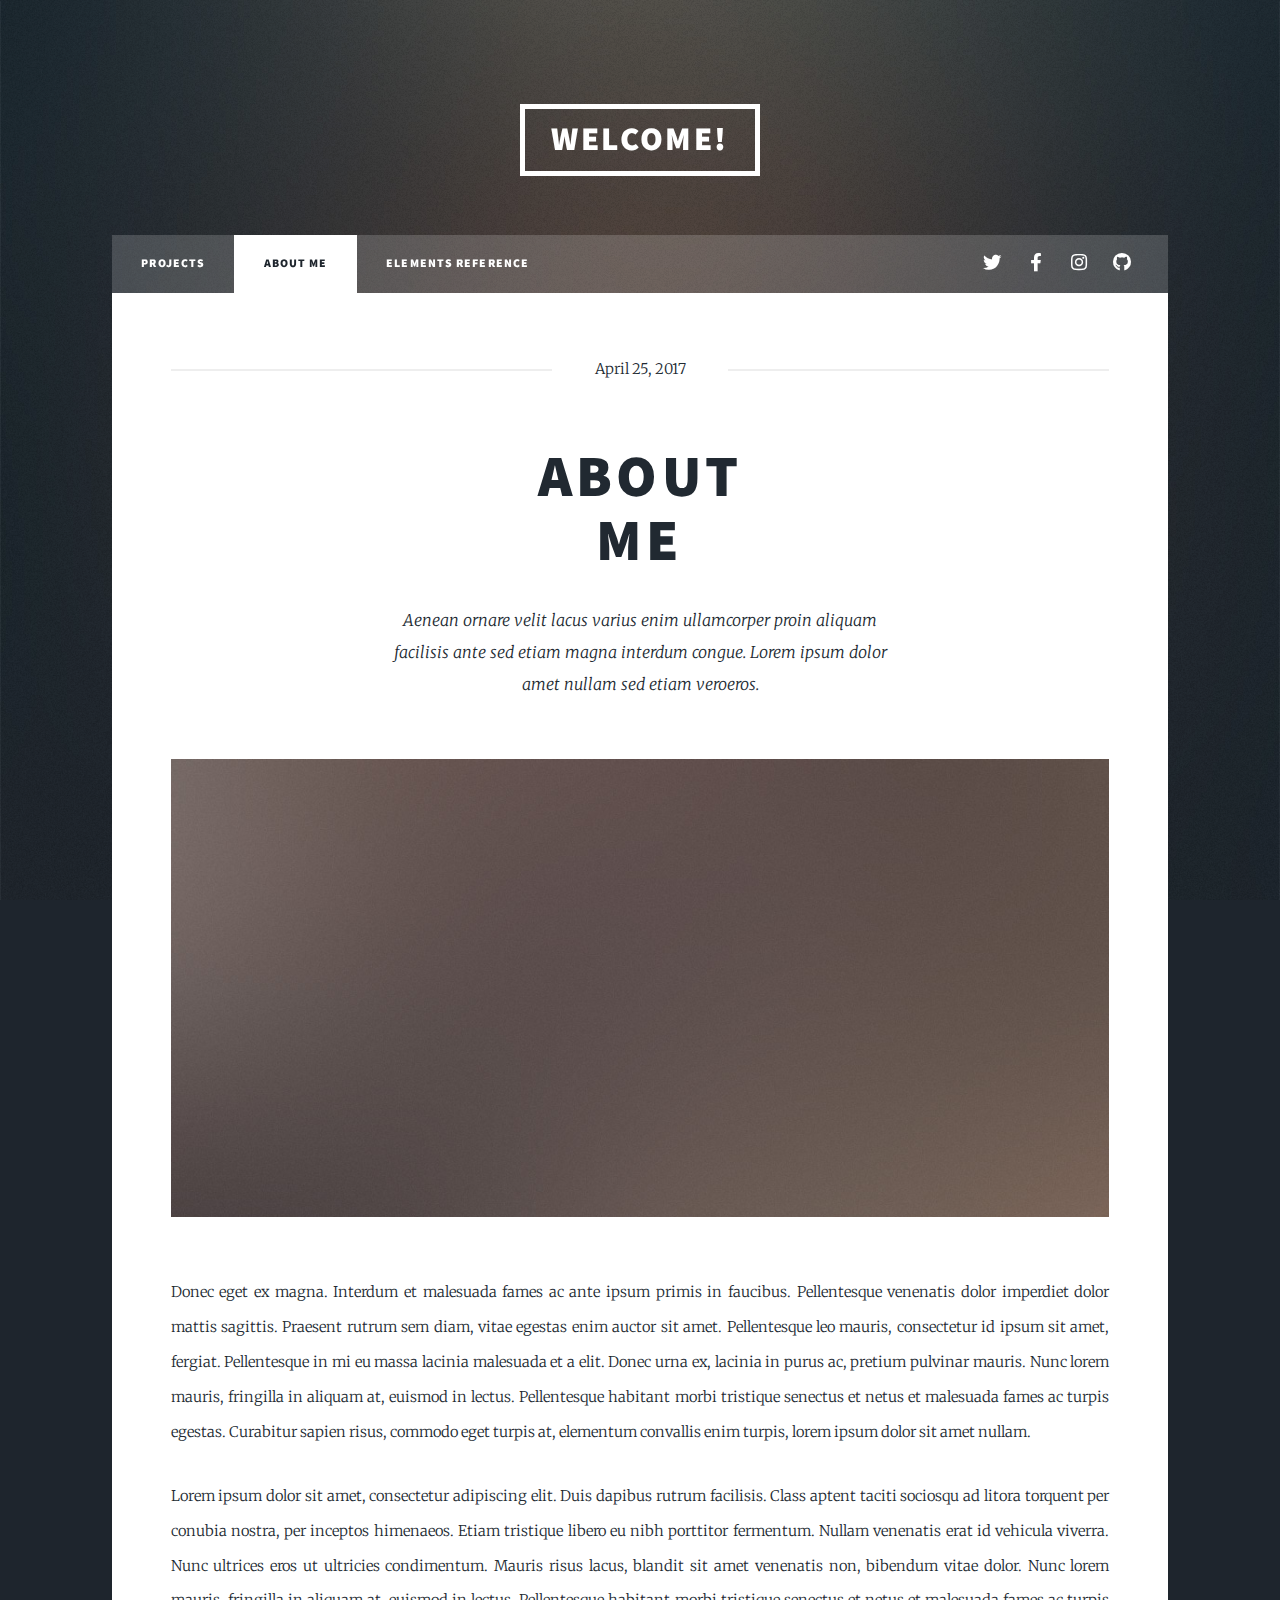
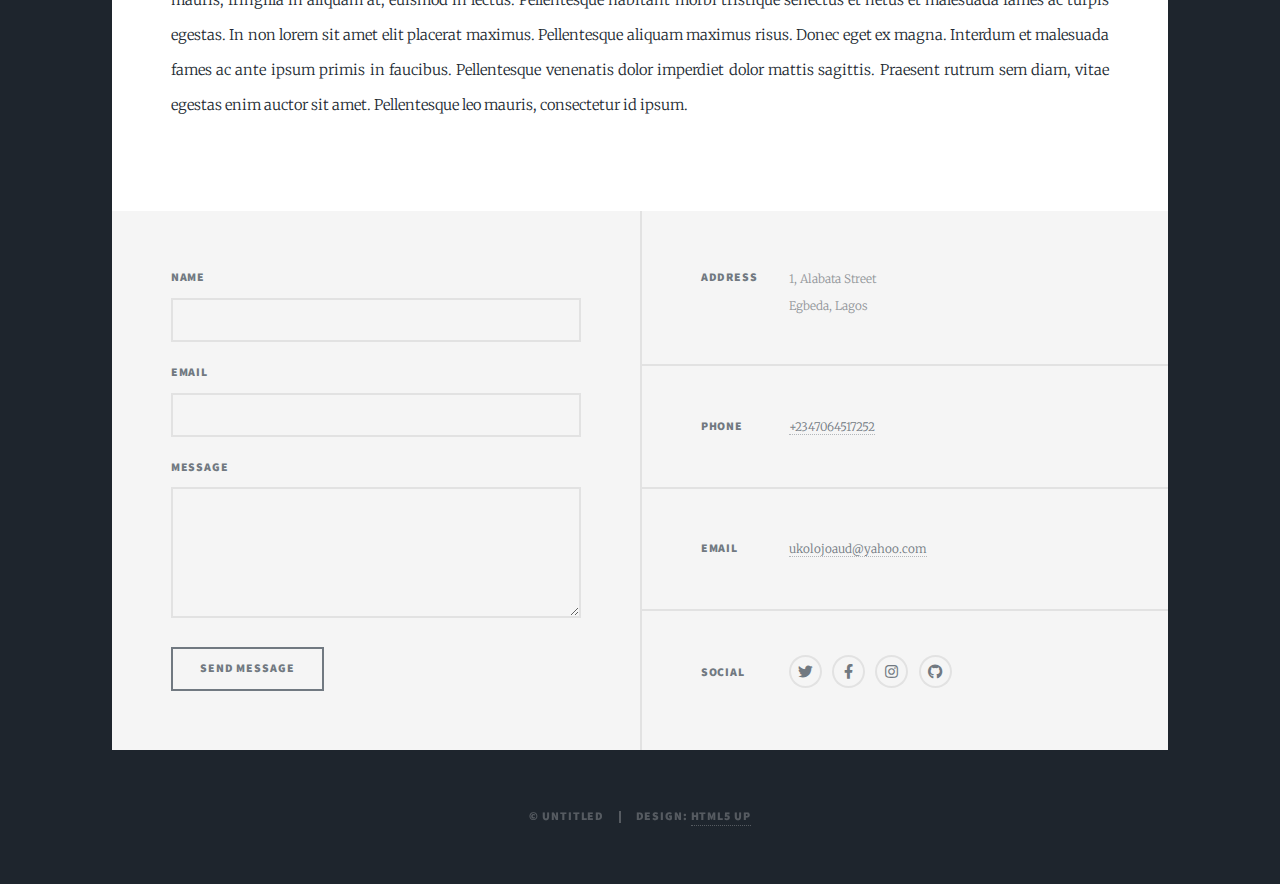
<file: generic.html>
<!DOCTYPE HTML>
<!--
	Massively by HTML5 UP
	html5up.net | @ajlkn
	Free for personal and commercial use under the CCA 3.0 license (html5up.net/license)
-->
<html>
	<head>
		<title>Generic Page - Massively by HTML5 UP</title>
		<meta charset="utf-8" />
		<meta name="viewport" content="width=device-width, initial-scale=1, user-scalable=no" />
		<link rel="stylesheet" href="assets/css/main.css" />
		<noscript><link rel="stylesheet" href="assets/css/noscript.css" /></noscript>
	</head>
	<body class="is-preload">

		<!-- Wrapper -->
			<div id="wrapper">

				<!-- Header -->
					<header id="header">
						<a href="index.html" class="logo">Welcome!</a>
					</header>

				<!-- Nav -->
					<nav id="nav">
						<ul class="links">
							<li><a href="index.html">Projects</a></li>
							<li class="active"><a href="generic.html">ABOUT ME</a></li>
							<li><a href="elements.html">Elements Reference</a></li>
						</ul>
						<ul class="icons">
							<li><a href="#" class="icon brands fa-twitter"><span class="label">Twitter</span></a></li>
							<li><a href="#" class="icon brands fa-facebook-f"><span class="label">Facebook</span></a></li>
							<li><a href="#" class="icon brands fa-instagram"><span class="label">Instagram</span></a></li>
							<li><a href="#" class="icon brands fa-github"><span class="label">GitHub</span></a></li>
						</ul>
					</nav>

				<!-- Main -->
					<div id="main">

						<!-- Post -->
							<section class="post">
								<header class="major">
									<span class="date">April 25, 2017</span>
									<h1>ABOUT<br />
									ME</h1>
									<p>Aenean ornare velit lacus varius enim ullamcorper proin aliquam<br />
									facilisis ante sed etiam magna interdum congue. Lorem ipsum dolor<br />
									amet nullam sed etiam veroeros.</p>
								</header>
								<div class="image main"><img src="images/pic01.jpg" alt="" /></div>
								<p>Donec eget ex magna. Interdum et malesuada fames ac ante ipsum primis in faucibus. Pellentesque venenatis dolor imperdiet dolor mattis sagittis. Praesent rutrum sem diam, vitae egestas enim auctor sit amet. Pellentesque leo mauris, consectetur id ipsum sit amet, fergiat. Pellentesque in mi eu massa lacinia malesuada et a elit. Donec urna ex, lacinia in purus ac, pretium pulvinar mauris. Nunc lorem mauris, fringilla in aliquam at, euismod in lectus. Pellentesque habitant morbi tristique senectus et netus et malesuada fames ac turpis egestas. Curabitur sapien risus, commodo eget turpis at, elementum convallis enim turpis, lorem ipsum dolor sit amet nullam.</p>
								<p>Lorem ipsum dolor sit amet, consectetur adipiscing elit. Duis dapibus rutrum facilisis. Class aptent taciti sociosqu ad litora torquent per conubia nostra, per inceptos himenaeos. Etiam tristique libero eu nibh porttitor fermentum. Nullam venenatis erat id vehicula viverra. Nunc ultrices eros ut ultricies condimentum. Mauris risus lacus, blandit sit amet venenatis non, bibendum vitae dolor. Nunc lorem mauris, fringilla in aliquam at, euismod in lectus. Pellentesque habitant morbi tristique senectus et netus et malesuada fames ac turpis egestas. In non lorem sit amet elit placerat maximus. Pellentesque aliquam maximus risus. Donec eget ex magna. Interdum et malesuada fames ac ante ipsum primis in faucibus. Pellentesque venenatis dolor imperdiet dolor mattis sagittis. Praesent rutrum sem diam, vitae egestas enim auctor sit amet. Pellentesque leo mauris, consectetur id ipsum.</p>
							</section>

					</div>

				<!-- Footer -->
					<footer id="footer">
						<section>
							<form method="post" action="#">
								<div class="fields">
									<div class="field">
										<label for="name">Name</label>
										<input type="text" name="name" id="name" />
									</div>
									<div class="field">
										<label for="email">Email</label>
										<input type="text" name="email" id="email" />
									</div>
									<div class="field">
										<label for="message">Message</label>
										<textarea name="message" id="message" rows="3"></textarea>
									</div>
								</div>
								<ul class="actions">
									<li><input type="submit" value="Send Message" /></li>
								</ul>
							</form>
						</section>
						<section class="split contact">
							<section class="alt">
								<h3>Address</h3>
								<p>1, Alabata Street<br />
								Egbeda, Lagos</p>
							</section>
							<section>
								<h3>Phone</h3>
								<p><a href="#">+2347064517252</a></p>
							</section>
							<section>
								<h3>Email</h3>
								<p><a href="#">ukolojoaud@yahoo.com</a></p>
							</section>
							<section>
								<h3>Social</h3>
								<ul class="icons alt">
									<li><a href="#" class="icon brands alt fa-twitter"><span class="label">Twitter</span></a></li>
									<li><a href="#" class="icon brands alt fa-facebook-f"><span class="label">Facebook</span></a></li>
									<li><a href="#" class="icon brands alt fa-instagram"><span class="label">Instagram</span></a></li>
									<li><a href="#" class="icon brands alt fa-github"><span class="label">GitHub</span></a></li>
								</ul>
							</section>
						</section>
					</footer>

				<!-- Copyright -->
					<div id="copyright">
						<ul><li>&copy; Untitled</li><li>Design: <a href="https://html5up.net">HTML5 UP</a></li></ul>
					</div>

			</div>

		<!-- Scripts -->
			<script src="assets/js/jquery.min.js"></script>
			<script src="assets/js/jquery.scrollex.min.js"></script>
			<script src="assets/js/jquery.scrolly.min.js"></script>
			<script src="assets/js/browser.min.js"></script>
			<script src="assets/js/breakpoints.min.js"></script>
			<script src="assets/js/util.js"></script>
			<script src="assets/js/main.js"></script>

	</body>
</html>
</file>
<file: assets/css/main.css>
@import url(fontawesome-all.min.css);
@import url("https://fonts.googleapis.com/css?family=Merriweather:300,700,300italic,700italic|Source+Sans+Pro:900");

/*
	Massively by HTML5 UP
	html5up.net | @ajlkn
	Free for personal and commercial use under the CCA 3.0 license (html5up.net/license)
*/

html, body, div, span, applet, object,
iframe, h1, h2, h3, h4, h5, h6, p, blockquote,
pre, a, abbr, acronym, address, big, cite,
code, del, dfn, em, img, ins, kbd, q, s, samp,
small, strike, strong, sub, sup, tt, var, b,
u, i, center, dl, dt, dd, ol, ul, li, fieldset,
form, label, legend, table, caption, tbody,
tfoot, thead, tr, th, td, article, aside,
canvas, details, embed, figure, figcaption,
footer, header, hgroup, menu, nav, output, ruby,
section, summary, time, mark, audio, video {
	margin: 0;
	padding: 0;
	border: 0;
	font-size: 100%;
	font: inherit;
	vertical-align: baseline;}

article, aside, details, figcaption, figure,
footer, header, hgroup, menu, nav, section {
	display: block;}

body {
	line-height: 1;
}

ol, ul {
	list-style: none;
}

blockquote, q {
	quotes: none;
}

	blockquote:before, blockquote:after, q:before, q:after {
		content: '';
		content: none;
	}

table {
	border-collapse: collapse;
	border-spacing: 0;
}

body {
	-webkit-text-size-adjust: none;
}

mark {
	background-color: transparent;
	color: inherit;
}

input::-moz-focus-inner {
	border: 0;
	padding: 0;
}

input, select, textarea {
	-moz-appearance: none;
	-webkit-appearance: none;
	-ms-appearance: none;
	appearance: none;
}

/* Basic */

	@-ms-viewport {
		width: device-width;
	}

	body {
		-ms-overflow-style: scrollbar;
	}

	@media screen and (max-width: 480px) {

		html, body {
			min-width: 320px;
		}

	}

	html {
		box-sizing: border-box;
	}

	*, *:before, *:after {
		box-sizing: inherit;
	}

	body {
		background-color: #1e252d;
	}

		body.is-preload *, body.is-preload *:before, body.is-preload *:after {
			-moz-animation: none !important;
			-webkit-animation: none !important;
			-ms-animation: none !important;
			animation: none !important;
			-moz-transition: none !important;
			-webkit-transition: none !important;
			-ms-transition: none !important;
			transition: none !important;
		}

/* Type */

	html {
		font-size: 16pt;
	}

		@media screen and (max-width: 1680px) {

			html {
				font-size: 12pt;
			}

		}

		@media screen and (max-width: 1280px) {

			html {
				font-size: 11pt;
			}

		}

		@media screen and (max-width: 360px) {

			html {
				font-size: 10pt;
			}

		}

	body {
		color: #212931;
	}

	body, input, select, textarea {
		font-family: "Merriweather", Georgia, serif;
		font-weight: 300;
		font-size: 1rem;
		line-height: 2.375;
	}

	a {
		-moz-transition: color 0.2s ease-in-out, background-color 0.2s ease-in-out, border-color 0.2s ease-in-out, box-shadow 0.2s ease-in-out;
		-webkit-transition: color 0.2s ease-in-out, background-color 0.2s ease-in-out, border-color 0.2s ease-in-out, box-shadow 0.2s ease-in-out;
		-ms-transition: color 0.2s ease-in-out, background-color 0.2s ease-in-out, border-color 0.2s ease-in-out, box-shadow 0.2s ease-in-out;
		transition: color 0.2s ease-in-out, background-color 0.2s ease-in-out, border-color 0.2s ease-in-out, box-shadow 0.2s ease-in-out;
		border-bottom: dotted 1px;
		text-decoration: none;
	}

		a:hover {
			border-bottom-color: transparent;
		}

	strong, b {
		font-weight: 600;
	}

	em, i {
		font-style: italic;
	}

	p {
		text-align: justify;
		margin: 0 0 2rem 0;
	}

	h1, h2, h3, h4, h5, h6 {
		font-family: "Source Sans Pro", Helvetica, sans-serif;
		font-weight: 900;
		line-height: 1.5;
		letter-spacing: 0.075em;
		text-transform: uppercase;
		margin: 0 0 1rem 0;
	}

		h1 a, h2 a, h3 a, h4 a, h5 a, h6 a {
			border-bottom: 0;
			color: inherit;
			text-decoration: none;
		}

	h1 {
		font-size: 4rem;
		line-height: 1.1;
		margin: 0 0 2rem 0;
	}

	h2 {
		font-size: 1.75rem;
		line-height: 1.3;
		margin: 0 0 1.5rem 0;
	}

	h3 {
		font-size: 1.25rem;
		margin: 0 0 1.5rem 0;
	}

	h4 {
		font-size: 1rem;
	}

	h5 {
		font-size: 0.9rem;
	}

	h6 {
		font-size: 0.8rem;
	}

	sub {
		font-size: 0.8rem;
		position: relative;
		top: 0.5rem;
	}

	sup {
		font-size: 0.8rem;
		position: relative;
		top: -0.5rem;
	}

	blockquote {
		border-left: solid 4px;
		font-style: italic;
		margin: 0 0 2rem 0;
		padding: 0.5rem 0 0.5rem 2rem;
	}

	code {
		border: solid 2px;
		font-family: "Courier New", monospace;
		font-size: 0.9rem;
		margin: 0 0.25rem;
		padding: 0.25rem 0.65rem;
	}

	pre {
		-webkit-overflow-scrolling: touch;
		font-family: "Courier New", monospace;
		font-size: 0.9rem;
		margin: 0 0 2rem 0;
	}

		pre code {
			display: block;
			line-height: 1.75;
			padding: 1rem 1.5rem;
			overflow-x: auto;
		}

	hr {
		border: 0;
		border-bottom: solid 2px;
		margin: 3rem 0;
	}

		hr.major {
			margin: 5rem 0;
		}

	.align-left {
		text-align: left;
	}

	.align-center {
		text-align: center;
	}

	.align-right {
		text-align: right;
	}

	input, select, textarea {
		color: #212931;
	}

	a {
		color: #212931;
		border-bottom-color: rgba(33, 41, 49, 0.5);
	}

		a:hover {
			border-bottom-color: transparent;
			color: #18bfef !important;
		}

	strong, b {
		color: #212931;
	}

	h1, h2, h3, h4, h5, h6 {
		color: #212931;
	}

	blockquote {
		border-left-color: #eeeeee;
	}

	code {
		background: rgba(220, 220, 220, 0.25);
		border-color: #eeeeee;
	}

	hr {
		border-bottom-color: #eeeeee;
	}

/* Row */

	.row {
		display: flex;
		flex-wrap: wrap;
		box-sizing: border-box;
		align-items: stretch;
	}

		.row > * {
			box-sizing: border-box;
		}

		.row.gtr-uniform > * > :last-child {
			margin-bottom: 0;
		}

		.row.aln-left {
			justify-content: flex-start;
		}

		.row.aln-center {
			justify-content: center;
		}

		.row.aln-right {
			justify-content: flex-end;
		}

		.row.aln-top {
			align-items: flex-start;
		}

		.row.aln-middle {
			align-items: center;
		}

		.row.aln-bottom {
			align-items: flex-end;
		}

		.row > .imp {
			order: -1;
		}

		.row > .col-1 {
			width: 8.33333%;
		}

		.row > .off-1 {
			margin-left: 8.33333%;
		}

		.row > .col-2 {
			width: 16.66667%;
		}

		.row > .off-2 {
			margin-left: 16.66667%;
		}

		.row > .col-3 {
			width: 25%;
		}

		.row > .off-3 {
			margin-left: 25%;
		}

		.row > .col-4 {
			width: 33.33333%;
		}

		.row > .off-4 {
			margin-left: 33.33333%;
		}

		.row > .col-5 {
			width: 41.66667%;
		}

		.row > .off-5 {
			margin-left: 41.66667%;
		}

		.row > .col-6 {
			width: 50%;
		}

		.row > .off-6 {
			margin-left: 50%;
		}

		.row > .col-7 {
			width: 58.33333%;
		}

		.row > .off-7 {
			margin-left: 58.33333%;
		}

		.row > .col-8 {
			width: 66.66667%;
		}

		.row > .off-8 {
			margin-left: 66.66667%;
		}

		.row > .col-9 {
			width: 75%;
		}

		.row > .off-9 {
			margin-left: 75%;
		}

		.row > .col-10 {
			width: 83.33333%;
		}

		.row > .off-10 {
			margin-left: 83.33333%;
		}

		.row > .col-11 {
			width: 91.66667%;
		}

		.row > .off-11 {
			margin-left: 91.66667%;
		}

		.row > .col-12 {
			width: 100%;
		}

		.row > .off-12 {
			margin-left: 100%;
		}

		.row.gtr-0 {
			margin-top: 0;
			margin-left: 0rem;
		}

			.row.gtr-0 > * {
				padding: 0 0 0 0rem;
			}

			.row.gtr-0.gtr-uniform {
				margin-top: 0rem;
			}

				.row.gtr-0.gtr-uniform > * {
					padding-top: 0rem;
				}

		.row.gtr-25 {
			margin-top: 0;
			margin-left: -0.375rem;
		}

			.row.gtr-25 > * {
				padding: 0 0 0 0.375rem;
			}

			.row.gtr-25.gtr-uniform {
				margin-top: -0.375rem;
			}

				.row.gtr-25.gtr-uniform > * {
					padding-top: 0.375rem;
				}

		.row.gtr-50 {
			margin-top: 0;
			margin-left: -0.75rem;
		}

			.row.gtr-50 > * {
				padding: 0 0 0 0.75rem;
			}

			.row.gtr-50.gtr-uniform {
				margin-top: -0.75rem;
			}

				.row.gtr-50.gtr-uniform > * {
					padding-top: 0.75rem;
				}

		.row {
			margin-top: 0;
			margin-left: -1.5rem;
		}

			.row > * {
				padding: 0 0 0 1.5rem;
			}

			.row.gtr-uniform {
				margin-top: -1.5rem;
			}

				.row.gtr-uniform > * {
					padding-top: 1.5rem;
				}

		.row.gtr-150 {
			margin-top: 0;
			margin-left: -2.25rem;
		}

			.row.gtr-150 > * {
				padding: 0 0 0 2.25rem;
			}

			.row.gtr-150.gtr-uniform {
				margin-top: -2.25rem;
			}

				.row.gtr-150.gtr-uniform > * {
					padding-top: 2.25rem;
				}

		.row.gtr-200 {
			margin-top: 0;
			margin-left: -3rem;
		}

			.row.gtr-200 > * {
				padding: 0 0 0 3rem;
			}

			.row.gtr-200.gtr-uniform {
				margin-top: -3rem;
			}

				.row.gtr-200.gtr-uniform > * {
					padding-top: 3rem;
				}

		@media screen and (max-width: 1680px) {

			.row {
				display: flex;
				flex-wrap: wrap;
				box-sizing: border-box;
				align-items: stretch;
			}

				.row > * {
					box-sizing: border-box;
				}

				.row.gtr-uniform > * > :last-child {
					margin-bottom: 0;
				}

				.row.aln-left {
					justify-content: flex-start;
				}

				.row.aln-center {
					justify-content: center;
				}

				.row.aln-right {
					justify-content: flex-end;
				}

				.row.aln-top {
					align-items: flex-start;
				}

				.row.aln-middle {
					align-items: center;
				}

				.row.aln-bottom {
					align-items: flex-end;
				}

				.row > .imp-xlarge {
					order: -1;
				}

				.row > .col-1-xlarge {
					width: 8.33333%;
				}

				.row > .off-1-xlarge {
					margin-left: 8.33333%;
				}

				.row > .col-2-xlarge {
					width: 16.66667%;
				}

				.row > .off-2-xlarge {
					margin-left: 16.66667%;
				}

				.row > .col-3-xlarge {
					width: 25%;
				}

				.row > .off-3-xlarge {
					margin-left: 25%;
				}

				.row > .col-4-xlarge {
					width: 33.33333%;
				}

				.row > .off-4-xlarge {
					margin-left: 33.33333%;
				}

				.row > .col-5-xlarge {
					width: 41.66667%;
				}

				.row > .off-5-xlarge {
					margin-left: 41.66667%;
				}

				.row > .col-6-xlarge {
					width: 50%;
				}

				.row > .off-6-xlarge {
					margin-left: 50%;
				}

				.row > .col-7-xlarge {
					width: 58.33333%;
				}

				.row > .off-7-xlarge {
					margin-left: 58.33333%;
				}

				.row > .col-8-xlarge {
					width: 66.66667%;
				}

				.row > .off-8-xlarge {
					margin-left: 66.66667%;
				}

				.row > .col-9-xlarge {
					width: 75%;
				}

				.row > .off-9-xlarge {
					margin-left: 75%;
				}

				.row > .col-10-xlarge {
					width: 83.33333%;
				}

				.row > .off-10-xlarge {
					margin-left: 83.33333%;
				}

				.row > .col-11-xlarge {
					width: 91.66667%;
				}

				.row > .off-11-xlarge {
					margin-left: 91.66667%;
				}

				.row > .col-12-xlarge {
					width: 100%;
				}

				.row > .off-12-xlarge {
					margin-left: 100%;
				}

				.row.gtr-0 {
					margin-top: 0;
					margin-left: 0rem;
				}

					.row.gtr-0 > * {
						padding: 0 0 0 0rem;
					}

					.row.gtr-0.gtr-uniform {
						margin-top: 0rem;
					}

						.row.gtr-0.gtr-uniform > * {
							padding-top: 0rem;
						}

				.row.gtr-25 {
					margin-top: 0;
					margin-left: -0.375rem;
				}

					.row.gtr-25 > * {
						padding: 0 0 0 0.375rem;
					}

					.row.gtr-25.gtr-uniform {
						margin-top: -0.375rem;
					}

						.row.gtr-25.gtr-uniform > * {
							padding-top: 0.375rem;
						}

				.row.gtr-50 {
					margin-top: 0;
					margin-left: -0.75rem;
				}

					.row.gtr-50 > * {
						padding: 0 0 0 0.75rem;
					}

					.row.gtr-50.gtr-uniform {
						margin-top: -0.75rem;
					}

						.row.gtr-50.gtr-uniform > * {
							padding-top: 0.75rem;
						}

				.row {
					margin-top: 0;
					margin-left: -1.5rem;
				}

					.row > * {
						padding: 0 0 0 1.5rem;
					}

					.row.gtr-uniform {
						margin-top: -1.5rem;
					}

						.row.gtr-uniform > * {
							padding-top: 1.5rem;
						}

				.row.gtr-150 {
					margin-top: 0;
					margin-left: -2.25rem;
				}

					.row.gtr-150 > * {
						padding: 0 0 0 2.25rem;
					}

					.row.gtr-150.gtr-uniform {
						margin-top: -2.25rem;
					}

						.row.gtr-150.gtr-uniform > * {
							padding-top: 2.25rem;
						}

				.row.gtr-200 {
					margin-top: 0;
					margin-left: -3rem;
				}

					.row.gtr-200 > * {
						padding: 0 0 0 3rem;
					}

					.row.gtr-200.gtr-uniform {
						margin-top: -3rem;
					}

						.row.gtr-200.gtr-uniform > * {
							padding-top: 3rem;
						}

		}

		@media screen and (max-width: 1280px) {

			.row {
				display: flex;
				flex-wrap: wrap;
				box-sizing: border-box;
				align-items: stretch;
			}

				.row > * {
					box-sizing: border-box;
				}

				.row.gtr-uniform > * > :last-child {
					margin-bottom: 0;
				}

				.row.aln-left {
					justify-content: flex-start;
				}

				.row.aln-center {
					justify-content: center;
				}

				.row.aln-right {
					justify-content: flex-end;
				}

				.row.aln-top {
					align-items: flex-start;
				}

				.row.aln-middle {
					align-items: center;
				}

				.row.aln-bottom {
					align-items: flex-end;
				}

				.row > .imp-large {
					order: -1;
				}

				.row > .col-1-large {
					width: 8.33333%;
				}

				.row > .off-1-large {
					margin-left: 8.33333%;
				}

				.row > .col-2-large {
					width: 16.66667%;
				}

				.row > .off-2-large {
					margin-left: 16.66667%;
				}

				.row > .col-3-large {
					width: 25%;
				}

				.row > .off-3-large {
					margin-left: 25%;
				}

				.row > .col-4-large {
					width: 33.33333%;
				}

				.row > .off-4-large {
					margin-left: 33.33333%;
				}

				.row > .col-5-large {
					width: 41.66667%;
				}

				.row > .off-5-large {
					margin-left: 41.66667%;
				}

				.row > .col-6-large {
					width: 50%;
				}

				.row > .off-6-large {
					margin-left: 50%;
				}

				.row > .col-7-large {
					width: 58.33333%;
				}

				.row > .off-7-large {
					margin-left: 58.33333%;
				}

				.row > .col-8-large {
					width: 66.66667%;
				}

				.row > .off-8-large {
					margin-left: 66.66667%;
				}

				.row > .col-9-large {
					width: 75%;
				}

				.row > .off-9-large {
					margin-left: 75%;
				}

				.row > .col-10-large {
					width: 83.33333%;
				}

				.row > .off-10-large {
					margin-left: 83.33333%;
				}

				.row > .col-11-large {
					width: 91.66667%;
				}

				.row > .off-11-large {
					margin-left: 91.66667%;
				}

				.row > .col-12-large {
					width: 100%;
				}

				.row > .off-12-large {
					margin-left: 100%;
				}

				.row.gtr-0 {
					margin-top: 0;
					margin-left: 0rem;
				}

					.row.gtr-0 > * {
						padding: 0 0 0 0rem;
					}

					.row.gtr-0.gtr-uniform {
						margin-top: 0rem;
					}

						.row.gtr-0.gtr-uniform > * {
							padding-top: 0rem;
						}

				.row.gtr-25 {
					margin-top: 0;
					margin-left: -0.375rem;
				}

					.row.gtr-25 > * {
						padding: 0 0 0 0.375rem;
					}

					.row.gtr-25.gtr-uniform {
						margin-top: -0.375rem;
					}

						.row.gtr-25.gtr-uniform > * {
							padding-top: 0.375rem;
						}

				.row.gtr-50 {
					margin-top: 0;
					margin-left: -0.75rem;
				}

					.row.gtr-50 > * {
						padding: 0 0 0 0.75rem;
					}

					.row.gtr-50.gtr-uniform {
						margin-top: -0.75rem;
					}

						.row.gtr-50.gtr-uniform > * {
							padding-top: 0.75rem;
						}

				.row {
					margin-top: 0;
					margin-left: -1.5rem;
				}

					.row > * {
						padding: 0 0 0 1.5rem;
					}

					.row.gtr-uniform {
						margin-top: -1.5rem;
					}

						.row.gtr-uniform > * {
							padding-top: 1.5rem;
						}

				.row.gtr-150 {
					margin-top: 0;
					margin-left: -2.25rem;
				}

					.row.gtr-150 > * {
						padding: 0 0 0 2.25rem;
					}

					.row.gtr-150.gtr-uniform {
						margin-top: -2.25rem;
					}

						.row.gtr-150.gtr-uniform > * {
							padding-top: 2.25rem;
						}

				.row.gtr-200 {
					margin-top: 0;
					margin-left: -3rem;
				}

					.row.gtr-200 > * {
						padding: 0 0 0 3rem;
					}

					.row.gtr-200.gtr-uniform {
						margin-top: -3rem;
					}

						.row.gtr-200.gtr-uniform > * {
							padding-top: 3rem;
						}

		}

		@media screen and (max-width: 980px) {

			.row {
				display: flex;
				flex-wrap: wrap;
				box-sizing: border-box;
				align-items: stretch;
			}

				.row > * {
					box-sizing: border-box;
				}

				.row.gtr-uniform > * > :last-child {
					margin-bottom: 0;
				}

				.row.aln-left {
					justify-content: flex-start;
				}

				.row.aln-center {
					justify-content: center;
				}

				.row.aln-right {
					justify-content: flex-end;
				}

				.row.aln-top {
					align-items: flex-start;
				}

				.row.aln-middle {
					align-items: center;
				}

				.row.aln-bottom {
					align-items: flex-end;
				}

				.row > .imp-medium {
					order: -1;
				}

				.row > .col-1-medium {
					width: 8.33333%;
				}

				.row > .off-1-medium {
					margin-left: 8.33333%;
				}

				.row > .col-2-medium {
					width: 16.66667%;
				}

				.row > .off-2-medium {
					margin-left: 16.66667%;
				}

				.row > .col-3-medium {
					width: 25%;
				}

				.row > .off-3-medium {
					margin-left: 25%;
				}

				.row > .col-4-medium {
					width: 33.33333%;
				}

				.row > .off-4-medium {
					margin-left: 33.33333%;
				}

				.row > .col-5-medium {
					width: 41.66667%;
				}

				.row > .off-5-medium {
					margin-left: 41.66667%;
				}

				.row > .col-6-medium {
					width: 50%;
				}

				.row > .off-6-medium {
					margin-left: 50%;
				}

				.row > .col-7-medium {
					width: 58.33333%;
				}

				.row > .off-7-medium {
					margin-left: 58.33333%;
				}

				.row > .col-8-medium {
					width: 66.66667%;
				}

				.row > .off-8-medium {
					margin-left: 66.66667%;
				}

				.row > .col-9-medium {
					width: 75%;
				}

				.row > .off-9-medium {
					margin-left: 75%;
				}

				.row > .col-10-medium {
					width: 83.33333%;
				}

				.row > .off-10-medium {
					margin-left: 83.33333%;
				}

				.row > .col-11-medium {
					width: 91.66667%;
				}

				.row > .off-11-medium {
					margin-left: 91.66667%;
				}

				.row > .col-12-medium {
					width: 100%;
				}

				.row > .off-12-medium {
					margin-left: 100%;
				}

				.row.gtr-0 {
					margin-top: 0;
					margin-left: 0rem;
				}

					.row.gtr-0 > * {
						padding: 0 0 0 0rem;
					}

					.row.gtr-0.gtr-uniform {
						margin-top: 0rem;
					}

						.row.gtr-0.gtr-uniform > * {
							padding-top: 0rem;
						}

				.row.gtr-25 {
					margin-top: 0;
					margin-left: -0.375rem;
				}

					.row.gtr-25 > * {
						padding: 0 0 0 0.375rem;
					}

					.row.gtr-25.gtr-uniform {
						margin-top: -0.375rem;
					}

						.row.gtr-25.gtr-uniform > * {
							padding-top: 0.375rem;
						}

				.row.gtr-50 {
					margin-top: 0;
					margin-left: -0.75rem;
				}

					.row.gtr-50 > * {
						padding: 0 0 0 0.75rem;
					}

					.row.gtr-50.gtr-uniform {
						margin-top: -0.75rem;
					}

						.row.gtr-50.gtr-uniform > * {
							padding-top: 0.75rem;
						}

				.row {
					margin-top: 0;
					margin-left: -1.5rem;
				}

					.row > * {
						padding: 0 0 0 1.5rem;
					}

					.row.gtr-uniform {
						margin-top: -1.5rem;
					}

						.row.gtr-uniform > * {
							padding-top: 1.5rem;
						}

				.row.gtr-150 {
					margin-top: 0;
					margin-left: -2.25rem;
				}

					.row.gtr-150 > * {
						padding: 0 0 0 2.25rem;
					}

					.row.gtr-150.gtr-uniform {
						margin-top: -2.25rem;
					}

						.row.gtr-150.gtr-uniform > * {
							padding-top: 2.25rem;
						}

				.row.gtr-200 {
					margin-top: 0;
					margin-left: -3rem;
				}

					.row.gtr-200 > * {
						padding: 0 0 0 3rem;
					}

					.row.gtr-200.gtr-uniform {
						margin-top: -3rem;
					}

						.row.gtr-200.gtr-uniform > * {
							padding-top: 3rem;
						}

		}

		@media screen and (max-width: 736px) {

			.row {
				display: flex;
				flex-wrap: wrap;
				box-sizing: border-box;
				align-items: stretch;
			}

				.row > * {
					box-sizing: border-box;
				}

				.row.gtr-uniform > * > :last-child {
					margin-bottom: 0;
				}

				.row.aln-left {
					justify-content: flex-start;
				}

				.row.aln-center {
					justify-content: center;
				}

				.row.aln-right {
					justify-content: flex-end;
				}

				.row.aln-top {
					align-items: flex-start;
				}

				.row.aln-middle {
					align-items: center;
				}

				.row.aln-bottom {
					align-items: flex-end;
				}

				.row > .imp-small {
					order: -1;
				}

				.row > .col-1-small {
					width: 8.33333%;
				}

				.row > .off-1-small {
					margin-left: 8.33333%;
				}

				.row > .col-2-small {
					width: 16.66667%;
				}

				.row > .off-2-small {
					margin-left: 16.66667%;
				}

				.row > .col-3-small {
					width: 25%;
				}

				.row > .off-3-small {
					margin-left: 25%;
				}

				.row > .col-4-small {
					width: 33.33333%;
				}

				.row > .off-4-small {
					margin-left: 33.33333%;
				}

				.row > .col-5-small {
					width: 41.66667%;
				}

				.row > .off-5-small {
					margin-left: 41.66667%;
				}

				.row > .col-6-small {
					width: 50%;
				}

				.row > .off-6-small {
					margin-left: 50%;
				}

				.row > .col-7-small {
					width: 58.33333%;
				}

				.row > .off-7-small {
					margin-left: 58.33333%;
				}

				.row > .col-8-small {
					width: 66.66667%;
				}

				.row > .off-8-small {
					margin-left: 66.66667%;
				}

				.row > .col-9-small {
					width: 75%;
				}

				.row > .off-9-small {
					margin-left: 75%;
				}

				.row > .col-10-small {
					width: 83.33333%;
				}

				.row > .off-10-small {
					margin-left: 83.33333%;
				}

				.row > .col-11-small {
					width: 91.66667%;
				}

				.row > .off-11-small {
					margin-left: 91.66667%;
				}

				.row > .col-12-small {
					width: 100%;
				}

				.row > .off-12-small {
					margin-left: 100%;
				}

				.row.gtr-0 {
					margin-top: 0;
					margin-left: 0rem;
				}

					.row.gtr-0 > * {
						padding: 0 0 0 0rem;
					}

					.row.gtr-0.gtr-uniform {
						margin-top: 0rem;
					}

						.row.gtr-0.gtr-uniform > * {
							padding-top: 0rem;
						}

				.row.gtr-25 {
					margin-top: 0;
					margin-left: -0.375rem;
				}

					.row.gtr-25 > * {
						padding: 0 0 0 0.375rem;
					}

					.row.gtr-25.gtr-uniform {
						margin-top: -0.375rem;
					}

						.row.gtr-25.gtr-uniform > * {
							padding-top: 0.375rem;
						}

				.row.gtr-50 {
					margin-top: 0;
					margin-left: -0.75rem;
				}

					.row.gtr-50 > * {
						padding: 0 0 0 0.75rem;
					}

					.row.gtr-50.gtr-uniform {
						margin-top: -0.75rem;
					}

						.row.gtr-50.gtr-uniform > * {
							padding-top: 0.75rem;
						}

				.row {
					margin-top: 0;
					margin-left: -1.5rem;
				}

					.row > * {
						padding: 0 0 0 1.5rem;
					}

					.row.gtr-uniform {
						margin-top: -1.5rem;
					}

						.row.gtr-uniform > * {
							padding-top: 1.5rem;
						}

				.row.gtr-150 {
					margin-top: 0;
					margin-left: -2.25rem;
				}

					.row.gtr-150 > * {
						padding: 0 0 0 2.25rem;
					}

					.row.gtr-150.gtr-uniform {
						margin-top: -2.25rem;
					}

						.row.gtr-150.gtr-uniform > * {
							padding-top: 2.25rem;
						}

				.row.gtr-200 {
					margin-top: 0;
					margin-left: -3rem;
				}

					.row.gtr-200 > * {
						padding: 0 0 0 3rem;
					}

					.row.gtr-200.gtr-uniform {
						margin-top: -3rem;
					}

						.row.gtr-200.gtr-uniform > * {
							padding-top: 3rem;
						}

		}

		@media screen and (max-width: 480px) {

			.row {
				display: flex;
				flex-wrap: wrap;
				box-sizing: border-box;
				align-items: stretch;
			}

				.row > * {
					box-sizing: border-box;
				}

				.row.gtr-uniform > * > :last-child {
					margin-bottom: 0;
				}

				.row.aln-left {
					justify-content: flex-start;
				}

				.row.aln-center {
					justify-content: center;
				}

				.row.aln-right {
					justify-content: flex-end;
				}

				.row.aln-top {
					align-items: flex-start;
				}

				.row.aln-middle {
					align-items: center;
				}

				.row.aln-bottom {
					align-items: flex-end;
				}

				.row > .imp-xsmall {
					order: -1;
				}

				.row > .col-1-xsmall {
					width: 8.33333%;
				}

				.row > .off-1-xsmall {
					margin-left: 8.33333%;
				}

				.row > .col-2-xsmall {
					width: 16.66667%;
				}

				.row > .off-2-xsmall {
					margin-left: 16.66667%;
				}

				.row > .col-3-xsmall {
					width: 25%;
				}

				.row > .off-3-xsmall {
					margin-left: 25%;
				}

				.row > .col-4-xsmall {
					width: 33.33333%;
				}

				.row > .off-4-xsmall {
					margin-left: 33.33333%;
				}

				.row > .col-5-xsmall {
					width: 41.66667%;
				}

				.row > .off-5-xsmall {
					margin-left: 41.66667%;
				}

				.row > .col-6-xsmall {
					width: 50%;
				}

				.row > .off-6-xsmall {
					margin-left: 50%;
				}

				.row > .col-7-xsmall {
					width: 58.33333%;
				}

				.row > .off-7-xsmall {
					margin-left: 58.33333%;
				}

				.row > .col-8-xsmall {
					width: 66.66667%;
				}

				.row > .off-8-xsmall {
					margin-left: 66.66667%;
				}

				.row > .col-9-xsmall {
					width: 75%;
				}

				.row > .off-9-xsmall {
					margin-left: 75%;
				}

				.row > .col-10-xsmall {
					width: 83.33333%;
				}

				.row > .off-10-xsmall {
					margin-left: 83.33333%;
				}

				.row > .col-11-xsmall {
					width: 91.66667%;
				}

				.row > .off-11-xsmall {
					margin-left: 91.66667%;
				}

				.row > .col-12-xsmall {
					width: 100%;
				}

				.row > .off-12-xsmall {
					margin-left: 100%;
				}

				.row.gtr-0 {
					margin-top: 0;
					margin-left: 0rem;
				}

					.row.gtr-0 > * {
						padding: 0 0 0 0rem;
					}

					.row.gtr-0.gtr-uniform {
						margin-top: 0rem;
					}

						.row.gtr-0.gtr-uniform > * {
							padding-top: 0rem;
						}

				.row.gtr-25 {
					margin-top: 0;
					margin-left: -0.375rem;
				}

					.row.gtr-25 > * {
						padding: 0 0 0 0.375rem;
					}

					.row.gtr-25.gtr-uniform {
						margin-top: -0.375rem;
					}

						.row.gtr-25.gtr-uniform > * {
							padding-top: 0.375rem;
						}

				.row.gtr-50 {
					margin-top: 0;
					margin-left: -0.75rem;
				}

					.row.gtr-50 > * {
						padding: 0 0 0 0.75rem;
					}

					.row.gtr-50.gtr-uniform {
						margin-top: -0.75rem;
					}

						.row.gtr-50.gtr-uniform > * {
							padding-top: 0.75rem;
						}

				.row {
					margin-top: 0;
					margin-left: -1.5rem;
				}

					.row > * {
						padding: 0 0 0 1.5rem;
					}

					.row.gtr-uniform {
						margin-top: -1.5rem;
					}

						.row.gtr-uniform > * {
							padding-top: 1.5rem;
						}

				.row.gtr-150 {
					margin-top: 0;
					margin-left: -2.25rem;
				}

					.row.gtr-150 > * {
						padding: 0 0 0 2.25rem;
					}

					.row.gtr-150.gtr-uniform {
						margin-top: -2.25rem;
					}

						.row.gtr-150.gtr-uniform > * {
							padding-top: 2.25rem;
						}

				.row.gtr-200 {
					margin-top: 0;
					margin-left: -3rem;
				}

					.row.gtr-200 > * {
						padding: 0 0 0 3rem;
					}

					.row.gtr-200.gtr-uniform {
						margin-top: -3rem;
					}

						.row.gtr-200.gtr-uniform > * {
							padding-top: 3rem;
						}

		}

		@media screen and (max-width: 360px) {

			.row {
				display: flex;
				flex-wrap: wrap;
				box-sizing: border-box;
				align-items: stretch;
			}

				.row > * {
					box-sizing: border-box;
				}

				.row.gtr-uniform > * > :last-child {
					margin-bottom: 0;
				}

				.row.aln-left {
					justify-content: flex-start;
				}

				.row.aln-center {
					justify-content: center;
				}

				.row.aln-right {
					justify-content: flex-end;
				}

				.row.aln-top {
					align-items: flex-start;
				}

				.row.aln-middle {
					align-items: center;
				}

				.row.aln-bottom {
					align-items: flex-end;
				}

				.row > .imp-xxsmall {
					order: -1;
				}

				.row > .col-1-xxsmall {
					width: 8.33333%;
				}

				.row > .off-1-xxsmall {
					margin-left: 8.33333%;
				}

				.row > .col-2-xxsmall {
					width: 16.66667%;
				}

				.row > .off-2-xxsmall {
					margin-left: 16.66667%;
				}

				.row > .col-3-xxsmall {
					width: 25%;
				}

				.row > .off-3-xxsmall {
					margin-left: 25%;
				}

				.row > .col-4-xxsmall {
					width: 33.33333%;
				}

				.row > .off-4-xxsmall {
					margin-left: 33.33333%;
				}

				.row > .col-5-xxsmall {
					width: 41.66667%;
				}

				.row > .off-5-xxsmall {
					margin-left: 41.66667%;
				}

				.row > .col-6-xxsmall {
					width: 50%;
				}

				.row > .off-6-xxsmall {
					margin-left: 50%;
				}

				.row > .col-7-xxsmall {
					width: 58.33333%;
				}

				.row > .off-7-xxsmall {
					margin-left: 58.33333%;
				}

				.row > .col-8-xxsmall {
					width: 66.66667%;
				}

				.row > .off-8-xxsmall {
					margin-left: 66.66667%;
				}

				.row > .col-9-xxsmall {
					width: 75%;
				}

				.row > .off-9-xxsmall {
					margin-left: 75%;
				}

				.row > .col-10-xxsmall {
					width: 83.33333%;
				}

				.row > .off-10-xxsmall {
					margin-left: 83.33333%;
				}

				.row > .col-11-xxsmall {
					width: 91.66667%;
				}

				.row > .off-11-xxsmall {
					margin-left: 91.66667%;
				}

				.row > .col-12-xxsmall {
					width: 100%;
				}

				.row > .off-12-xxsmall {
					margin-left: 100%;
				}

				.row.gtr-0 {
					margin-top: 0;
					margin-left: 0rem;
				}

					.row.gtr-0 > * {
						padding: 0 0 0 0rem;
					}

					.row.gtr-0.gtr-uniform {
						margin-top: 0rem;
					}

						.row.gtr-0.gtr-uniform > * {
							padding-top: 0rem;
						}

				.row.gtr-25 {
					margin-top: 0;
					margin-left: -0.375rem;
				}

					.row.gtr-25 > * {
						padding: 0 0 0 0.375rem;
					}

					.row.gtr-25.gtr-uniform {
						margin-top: -0.375rem;
					}

						.row.gtr-25.gtr-uniform > * {
							padding-top: 0.375rem;
						}

				.row.gtr-50 {
					margin-top: 0;
					margin-left: -0.75rem;
				}

					.row.gtr-50 > * {
						padding: 0 0 0 0.75rem;
					}

					.row.gtr-50.gtr-uniform {
						margin-top: -0.75rem;
					}

						.row.gtr-50.gtr-uniform > * {
							padding-top: 0.75rem;
						}

				.row {
					margin-top: 0;
					margin-left: -1.5rem;
				}

					.row > * {
						padding: 0 0 0 1.5rem;
					}

					.row.gtr-uniform {
						margin-top: -1.5rem;
					}

						.row.gtr-uniform > * {
							padding-top: 1.5rem;
						}

				.row.gtr-150 {
					margin-top: 0;
					margin-left: -2.25rem;
				}

					.row.gtr-150 > * {
						padding: 0 0 0 2.25rem;
					}

					.row.gtr-150.gtr-uniform {
						margin-top: -2.25rem;
					}

						.row.gtr-150.gtr-uniform > * {
							padding-top: 2.25rem;
						}

				.row.gtr-200 {
					margin-top: 0;
					margin-left: -3rem;
				}

					.row.gtr-200 > * {
						padding: 0 0 0 3rem;
					}

					.row.gtr-200.gtr-uniform {
						margin-top: -3rem;
					}

						.row.gtr-200.gtr-uniform > * {
							padding-top: 3rem;
						}

		}

/* Box */

	.box {
		border: solid 2px;
		margin-bottom: 2rem;
		padding: 1.5rem;
	}

		.box > :last-child,
		.box > :last-child > :last-child,
		.box > :last-child > :last-child > :last-child {
			margin-bottom: 0;
		}

		.box.alt {
			border: 0;
			border-radius: 0;
			padding: 0;
		}

	.box {
		border-color: #eeeeee;
	}

/* Button */

	input[type="submit"],
	input[type="reset"],
	input[type="button"],
	button,
	.button {
		-moz-appearance: none;
		-webkit-appearance: none;
		-ms-appearance: none;
		appearance: none;
		-moz-transition: background-color 0.2s ease-in-out, box-shadow 0.2s ease-in-out, color 0.2s ease-in-out;
		-webkit-transition: background-color 0.2s ease-in-out, box-shadow 0.2s ease-in-out, color 0.2s ease-in-out;
		-ms-transition: background-color 0.2s ease-in-out, box-shadow 0.2s ease-in-out, color 0.2s ease-in-out;
		transition: background-color 0.2s ease-in-out, box-shadow 0.2s ease-in-out, color 0.2s ease-in-out;
		border: 0;
		border-radius: 0;
		cursor: pointer;
		display: inline-block;
		font-family: "Source Sans Pro", Helvetica, sans-serif;
		font-size: 0.8rem;
		font-weight: 900;
		letter-spacing: 0.075em;
		height: 3rem;
		line-height: 3rem;
		padding: 0 2rem;
		text-align: center;
		text-decoration: none;
		text-transform: uppercase;
		white-space: nowrap;
	}

		input[type="submit"].icon:before,
		input[type="reset"].icon:before,
		input[type="button"].icon:before,
		button.icon:before,
		.button.icon:before {
			margin-right: 0.5rem;
		}

		input[type="submit"].icon.solo,
		input[type="reset"].icon.solo,
		input[type="button"].icon.solo,
		button.icon.solo,
		.button.icon.solo {
			position: relative;
			width: 4rem;
			height: 4rem;
			line-height: 4rem;
			border-radius: 4rem;
			text-indent: 4rem;
			overflow: hidden;
			padding: 0;
			white-space: nowrap;
		}

			input[type="submit"].icon.solo:before,
			input[type="reset"].icon.solo:before,
			input[type="button"].icon.solo:before,
			button.icon.solo:before,
			.button.icon.solo:before {
				position: absolute;
				display: block;
				top: 0;
				left: 0;
				width: inherit;
				height: inherit;
				line-height: inherit;
				font-size: 1.25rem;
				margin-right: 0;
				text-align: center;
				text-indent: 0;
			}

		input[type="submit"].fit,
		input[type="reset"].fit,
		input[type="button"].fit,
		button.fit,
		.button.fit {
			width: 100%;
		}

		input[type="submit"].small,
		input[type="reset"].small,
		input[type="button"].small,
		button.small,
		.button.small {
			font-size: 0.7rem;
			height: 2.5rem;
			line-height: 2.5rem;
			padding: 0 1.5rem;
		}

		input[type="submit"].large,
		input[type="reset"].large,
		input[type="button"].large,
		button.large,
		.button.large {
			font-size: 0.9rem;
			height: 3.5rem;
			line-height: 3.5rem;
			padding: 0 2.75rem;
		}

		@media screen and (max-width: 980px) {

			input[type="submit"],
			input[type="reset"],
			input[type="button"],
			button,
			.button {
				font-size: 0.9rem;
				height: 3.25rem;
				line-height: 3.25rem;
			}

				input[type="submit"].large,
				input[type="reset"].large,
				input[type="button"].large,
				button.large,
				.button.large {
					font-size: 1rem;
					height: 3.75rem;
					line-height: 3.75rem;
				}

		}

		input[type="submit"].disabled, input[type="submit"]:disabled,
		input[type="reset"].disabled,
		input[type="reset"]:disabled,
		input[type="button"].disabled,
		input[type="button"]:disabled,
		button.disabled,
		button:disabled,
		.button.disabled,
		.button:disabled {
			pointer-events: none;
			opacity: 0.25;
		}

	input[type="submit"],
	input[type="reset"],
	input[type="button"],
	button,
	.button {
		background-color: transparent;
		box-shadow: inset 0 0 0 2px #212931;
		color: #212931 !important;
	}

		input[type="submit"]:hover,
		input[type="reset"]:hover,
		input[type="button"]:hover,
		button:hover,
		.button:hover {
			box-shadow: inset 0 0 0 2px #18bfef;
			color: #18bfef !important;
		}

		input[type="submit"].primary,
		input[type="reset"].primary,
		input[type="button"].primary,
		button.primary,
		.button.primary {
			background-color: #212931;
			box-shadow: none;
			color: #ffffff !important;
		}

			input[type="submit"].primary:hover,
			input[type="reset"].primary:hover,
			input[type="button"].primary:hover,
			button.primary:hover,
			.button.primary:hover {
				background-color: #18bfef;
			}

/* Form */

	form {
		margin: 0 0 2rem 0;
	}

		form > :last-child {
			margin-bottom: 0;
		}

		form > .fields {
			display: -moz-flex;
			display: -webkit-flex;
			display: -ms-flex;
			display: flex;
			-moz-flex-wrap: wrap;
			-webkit-flex-wrap: wrap;
			-ms-flex-wrap: wrap;
			flex-wrap: wrap;
			width: calc(100% + 3rem);
			margin: -1.5rem 0 2rem -1.5rem;
		}

			form > .fields > .field {
				-moz-flex-grow: 0;
				-webkit-flex-grow: 0;
				-ms-flex-grow: 0;
				flex-grow: 0;
				-moz-flex-shrink: 0;
				-webkit-flex-shrink: 0;
				-ms-flex-shrink: 0;
				flex-shrink: 0;
				padding: 1.5rem 0 0 1.5rem;
				width: calc(100% - 1.5rem);
			}

				form > .fields > .field.half {
					width: calc(50% - 0.75rem);
				}

				form > .fields > .field.third {
					width: calc(100%/3 - 0.5rem);
				}

				form > .fields > .field.quarter {
					width: calc(25% - 0.375rem);
				}

		@media screen and (max-width: 480px) {

			form > .fields {
				width: calc(100% + 3rem);
				margin: -1.5rem 0 2rem -1.5rem;
			}

				form > .fields > .field {
					padding: 1.5rem 0 0 1.5rem;
					width: calc(100% - 1.5rem);
				}

					form > .fields > .field.half {
						width: calc(100% - 1.5rem);
					}

					form > .fields > .field.third {
						width: calc(100% - 1.5rem);
					}

					form > .fields > .field.quarter {
						width: calc(100% - 1.5rem);
					}

		}

	label {
		display: block;
		font-family: "Source Sans Pro", Helvetica, sans-serif;
		font-weight: 900;
		line-height: 1.5;
		letter-spacing: 0.075em;
		font-size: 0.8rem;
		text-transform: uppercase;
		margin: 0 0 0.75rem 0;
	}

		@media screen and (max-width: 980px) {

			label {
				font-size: 0.9rem;
			}

		}

	input[type="text"],
	input[type="password"],
	input[type="email"],
	select,
	textarea {
		-moz-appearance: none;
		-webkit-appearance: none;
		-ms-appearance: none;
		appearance: none;
		background: transparent;
		border-radius: 0;
		border: solid 2px;
		color: inherit;
		display: block;
		outline: 0;
		padding: 0 1rem;
		text-decoration: none;
		width: 100%;
	}

		input[type="text"]:invalid,
		input[type="password"]:invalid,
		input[type="email"]:invalid,
		select:invalid,
		textarea:invalid {
			box-shadow: none;
		}

	select {
		background-size: 1.25rem;
		background-repeat: no-repeat;
		background-position: calc(100% - 1rem) center;
		height: 3rem;
		padding-right: 3rem;
		text-overflow: ellipsis;
	}

		select:focus::-ms-value {
			background-color: transparent;
		}

		select::-ms-expand {
			display: none;
		}

	input[type="text"],
	input[type="password"],
	input[type="email"],
	select {
		height: 3rem;
	}

	textarea {
		padding: 0.75rem 1rem;
	}

	input[type="checkbox"],
	input[type="radio"] {
		-moz-appearance: none;
		-webkit-appearance: none;
		-ms-appearance: none;
		appearance: none;
		display: block;
		float: left;
		margin-right: -2rem;
		opacity: 0;
		width: 1rem;
		z-index: -1;
	}

		input[type="checkbox"] + label,
		input[type="radio"] + label {
			text-decoration: none;
			cursor: pointer;
			display: inline-block;
			font-size: 1rem;
			letter-spacing: 0;
			font-family: "Merriweather", Georgia, serif;
			text-transform: none;
			font-weight: 300;
			padding-left: 2.8rem;
			padding-right: 1rem;
			position: relative;
		}

			input[type="checkbox"] + label:before,
			input[type="radio"] + label:before {
				-moz-osx-font-smoothing: grayscale;
				-webkit-font-smoothing: antialiased;
				display: inline-block;
				font-style: normal;
				font-variant: normal;
				text-rendering: auto;
				line-height: 1;
				text-transform: none !important;
				font-family: 'Font Awesome 5 Free';
				font-weight: 900;
			}

			input[type="checkbox"] + label:before,
			input[type="radio"] + label:before {
				border-radius: 0;
				border: solid 2px;
				content: '';
				display: inline-block;
				font-size: 0.8rem;
				height: 1.8rem;
				left: 0;
				line-height: 1.65rem;
				position: absolute;
				text-align: center;
				top: -0.125rem;
				width: 1.8rem;
			}

		input[type="checkbox"]:checked + label:before,
		input[type="radio"]:checked + label:before {
			content: '\f00c';
		}

	input[type="checkbox"] + label:before {
		border-radius: 0;
	}

	input[type="radio"] + label:before {
		border-radius: 100%;
	}

	::-webkit-input-placeholder {
		opacity: 1.0;
	}

	:-moz-placeholder {
		opacity: 1.0;
	}

	::-moz-placeholder {
		opacity: 1.0;
	}

	:-ms-input-placeholder {
		opacity: 1.0;
	}

	label {
		color: #212931;
	}

	input[type="text"],
	input[type="password"],
	input[type="email"],
	select,
	textarea {
		border-color: #eeeeee;
	}

		input[type="text"]:focus,
		input[type="password"]:focus,
		input[type="email"]:focus,
		select:focus,
		textarea:focus {
			border-color: #18bfef;
		}

	select {
		background-image: url("data:image/svg+xml;charset=utf8,%3Csvg xmlns='http://www.w3.org/2000/svg' width='40' height='40' preserveAspectRatio='none' viewBox='0 0 40 40'%3E%3Cpath d='M9.4,12.3l10.4,10.4l10.4-10.4c0.2-0.2,0.5-0.4,0.9-0.4c0.3,0,0.6,0.1,0.9,0.4l3.3,3.3c0.2,0.2,0.4,0.5,0.4,0.9 c0,0.4-0.1,0.6-0.4,0.9L20.7,31.9c-0.2,0.2-0.5,0.4-0.9,0.4c-0.3,0-0.6-0.1-0.9-0.4L4.3,17.3c-0.2-0.2-0.4-0.5-0.4-0.9 c0-0.4,0.1-0.6,0.4-0.9l3.3-3.3c0.2-0.2,0.5-0.4,0.9-0.4S9.1,12.1,9.4,12.3z' fill='%23eeeeee' /%3E%3C/svg%3E");
	}

		select option {
			background-color: #ffffff;
			color: #212931;
		}

	.select-wrapper:before {
		color: #eeeeee;
	}

	input[type="checkbox"] + label,
	input[type="radio"] + label {
		color: #212931;
	}

		input[type="checkbox"] + label:before,
		input[type="radio"] + label:before {
			border-color: #eeeeee;
		}

	input[type="checkbox"]:checked + label:before,
	input[type="radio"]:checked + label:before {
		background-color: #212931;
		border-color: #212931;
		color: #ffffff;
	}

	input[type="checkbox"]:focus + label:before,
	input[type="radio"]:focus + label:before {
		border-color: #18bfef;
	}

	::-webkit-input-placeholder {
		color: #909498 !important;
	}

	:-moz-placeholder {
		color: #909498 !important;
	}

	::-moz-placeholder {
		color: #909498 !important;
	}

	:-ms-input-placeholder {
		color: #909498 !important;
	}

	.formerize-placeholder {
		color: #909498 !important;
	}

/* Icon */

	.icon {
		text-decoration: none;
		border-bottom: none;
		position: relative;
	}

		.icon:before {
			-moz-osx-font-smoothing: grayscale;
			-webkit-font-smoothing: antialiased;
			display: inline-block;
			font-style: normal;
			font-variant: normal;
			text-rendering: auto;
			line-height: 1;
			text-transform: none !important;
			font-family: 'Font Awesome 5 Free';
			font-weight: 400;
		}

		.icon > .label {
			display: none;
		}

		.icon:before {
			line-height: inherit;
		}

		.icon.solid:before {
			font-weight: 900;
		}

		.icon.brands:before {
			font-family: 'Font Awesome 5 Brands';
		}

/* Image */

	.image {
		border: 0;
		display: inline-block;
		position: relative;
	}

		.image img {
			display: block;
		}

		.image.left, .image.right {
			max-width: 40%;
		}

			.image.left img, .image.right img {
				width: 100%;
			}

		.image.left {
			float: left;
			margin: 0 2rem 2rem 0;
			top: 0.75rem;
		}

		.image.right {
			float: right;
			margin: 0 0 2rem 2rem;
			top: 0.75rem;
		}

		.image.fit {
			display: block;
			margin: 2.5rem 0;
			width: 100%;
		}

			.image.fit:first-child {
				margin-top: 0;
			}

			.image.fit img {
				width: 100%;
			}

		.image.main {
			display: block;
			margin: 4rem 0;
			width: 100%;
		}

			.image.main:first-child {
				margin-top: 0;
			}

			.image.main img {
				width: 100%;
			}

		@media screen and (max-width: 736px) {

			.image.fit {
				margin: 2rem 0;
			}

			.image.main {
				margin: 2rem 0;
			}

		}

	a.image {
		overflow: hidden;
	}

		a.image img {
			-moz-transition: -moz-transform 0.2s ease-out;
			-webkit-transition: -webkit-transform 0.2s ease-out;
			-ms-transition: -ms-transform 0.2s ease-out;
			transition: transform 0.2s ease-out;
		}

		a.image:hover img {
			-moz-transform: scale(1.05);
			-webkit-transform: scale(1.05);
			-ms-transform: scale(1.05);
			transform: scale(1.05);
		}

/* Actions */

	ul.actions {
		display: -moz-flex;
		display: -webkit-flex;
		display: -ms-flex;
		display: flex;
		cursor: default;
		list-style: none;
		margin-left: -1rem;
		padding-left: 0;
	}

		ul.actions li {
			padding: 0 0 0 1rem;
			vertical-align: middle;
		}

		ul.actions.special {
			-moz-justify-content: center;
			-webkit-justify-content: center;
			-ms-justify-content: center;
			justify-content: center;
			width: 100%;
			margin-left: 0;
		}

			ul.actions.special li:first-child {
				padding-left: 0;
			}

		ul.actions.stacked {
			-moz-flex-direction: column;
			-webkit-flex-direction: column;
			-ms-flex-direction: column;
			flex-direction: column;
			margin-left: 0;
		}

			ul.actions.stacked li {
				padding: 1.3rem 0 0 0;
			}

				ul.actions.stacked li:first-child {
					padding-top: 0;
				}

		ul.actions.fit {
			width: calc(100% + 1rem);
		}

			ul.actions.fit li {
				-moz-flex-grow: 1;
				-webkit-flex-grow: 1;
				-ms-flex-grow: 1;
				flex-grow: 1;
				-moz-flex-shrink: 1;
				-webkit-flex-shrink: 1;
				-ms-flex-shrink: 1;
				flex-shrink: 1;
				width: 100%;
			}

				ul.actions.fit li > * {
					width: 100%;
				}

			ul.actions.fit.stacked {
				width: 100%;
			}

		@media screen and (max-width: 480px) {

			ul.actions:not(.fixed) {
				-moz-flex-direction: column;
				-webkit-flex-direction: column;
				-ms-flex-direction: column;
				flex-direction: column;
				margin-left: 0;
				width: 100% !important;
			}

				ul.actions:not(.fixed) li {
					-moz-flex-grow: 1;
					-webkit-flex-grow: 1;
					-ms-flex-grow: 1;
					flex-grow: 1;
					-moz-flex-shrink: 1;
					-webkit-flex-shrink: 1;
					-ms-flex-shrink: 1;
					flex-shrink: 1;
					padding: 1rem 0 0 0;
					text-align: center;
					width: 100%;
				}

					ul.actions:not(.fixed) li > * {
						width: 100%;
					}

					ul.actions:not(.fixed) li:first-child {
						padding-top: 0;
					}

					ul.actions:not(.fixed) li input[type="submit"],
					ul.actions:not(.fixed) li input[type="reset"],
					ul.actions:not(.fixed) li input[type="button"],
					ul.actions:not(.fixed) li button,
					ul.actions:not(.fixed) li .button {
						width: 100%;
					}

						ul.actions:not(.fixed) li input[type="submit"].icon:before,
						ul.actions:not(.fixed) li input[type="reset"].icon:before,
						ul.actions:not(.fixed) li input[type="button"].icon:before,
						ul.actions:not(.fixed) li button.icon:before,
						ul.actions:not(.fixed) li .button.icon:before {
							margin-left: -0.5rem;
						}

		}

/* Icons */

	ul.icons {
		cursor: default;
		list-style: none;
		padding-left: 0;
	}

		ul.icons li {
			display: inline-block;
			padding: 0 0.5rem 0 0;
			vertical-align: middle;
		}

			ul.icons li:last-child {
				padding-right: 0;
			}

			ul.icons li .icon:before {
				width: 2.25rem;
				height: 2.25rem;
				line-height: 2.25rem;
				display: inline-block;
				text-align: center;
				border-radius: 100%;
				font-size: 1.25rem;
			}

		ul.icons.alt li .icon:before {
			-moz-transition: color 0.2s ease-in-out, background-color 0.2s ease-in-out, border-color 0.2s ease-in-out, box-shadow 0.2s ease-in-out;
			-webkit-transition: color 0.2s ease-in-out, background-color 0.2s ease-in-out, border-color 0.2s ease-in-out, box-shadow 0.2s ease-in-out;
			-ms-transition: color 0.2s ease-in-out, background-color 0.2s ease-in-out, border-color 0.2s ease-in-out, box-shadow 0.2s ease-in-out;
			transition: color 0.2s ease-in-out, background-color 0.2s ease-in-out, border-color 0.2s ease-in-out, box-shadow 0.2s ease-in-out;
			font-size: 1rem;
		}

/* List */

	ol {
		list-style: decimal;
		margin: 0 0 2rem 0;
		padding-left: 1.25rem;
	}

		ol li {
			padding-left: 0.25rem;
		}

	ul {
		list-style: disc;
		margin: 0 0 2rem 0;
		padding-left: 1rem;
	}

		ul li {
			padding-left: 0.5rem;
		}

		ul.divided {
			list-style: none;
			padding-left: 0;
		}

			ul.divided li {
				border-top: solid 1px;
				padding: 0.5rem 0;
			}

				ul.divided li:first-child {
					border-top: 0;
					padding-top: 0;
				}

	dl {
		margin: 0 0 2rem 0;
	}

		dl dt {
			display: block;
			font-weight: 600;
			margin: 0 0 1rem 0;
		}

		dl dd {
			margin-left: 2rem;
		}

	ul.divided li {
		border-top-color: #eeeeee;
	}

	ul.icons li a.icon:hover:before {
		color: #18bfef;
	}

	ul.icons.alt li .icon:before {
		box-shadow: inset 0 0 0 2px #eeeeee;
	}

	ul.icons.alt li a.icon:hover:before {
		box-shadow: inset 0 0 0 2px #18bfef;
	}

/* Section/Article */

	section.special, article.special {
		text-align: center;
	}

	header {
		cursor: default;
	}

		header > .date {
			display: block;
			font-size: 0.8rem;
			height: 1;
			margin: 0 0 1rem 0;
			position: relative;
		}

		header > p {
			font-style: italic;
		}

		header > h1 + p {
			font-size: 1.1rem;
			margin-top: -0.5rem;
			line-height: 2;
		}

		header > h2 + p {
			font-size: 1rem;
			margin-top: -0.75rem;
		}

		header > h3 + p {
			font-size: 0.9rem;
			margin-top: -0.75rem;
		}

		header > h4 + p {
			font-size: 0.8rem;
			margin-top: -0.75rem;
		}

		header.major {
			margin: 0 0 4rem 0;
			text-align: center;
		}

			header.major > :last-child {
				margin-bottom: 0;
			}

			header.major > p {
				margin-top: 0;
				text-align: center;
			}

			header.major > .date {
				font-size: 1rem;
				margin: 0 0 4rem 0;
			}

				header.major > .date:before, header.major > .date:after {
					content: '';
					display: block;
					position: absolute;
					top: 50%;
					width: calc(50% - 6rem);
					border-top: solid 2px;
				}

				header.major > .date:before {
					left: 0;
				}

				header.major > .date:after {
					right: 0;
				}

		@media screen and (max-width: 980px) {

			header br {
				display: none;
			}

		}

		@media screen and (max-width: 736px) {

			header.major {
				margin: 0 0 2rem 0;
			}

		}

	header.major .date:before, header.major .date:after {
		border-top-color: #eeeeee;
	}

/* Table */

	.table-wrapper {
		-webkit-overflow-scrolling: touch;
		overflow-x: auto;
	}

	table {
		margin: 0 0 2rem 0;
		width: 100%;
	}

		table tbody tr {
			border: solid 1px;
			border-left: 0;
			border-right: 0;
		}

		table td {
			padding: 0.75rem 0.75rem;
		}

		table th {
			font-family: "Source Sans Pro", Helvetica, sans-serif;
			font-size: 0.8rem;
			font-weight: 900;
			letter-spacing: 0.075em;
			line-height: 1.5;
			padding: 0 0.75rem 0.75rem 0.75rem;
			text-align: left;
			text-transform: uppercase;
		}

			@media screen and (max-width: 980px) {

				table th {
					font-size: 0.9rem;
				}

			}

		table thead {
			border-bottom: solid 2px;
		}

		table tfoot {
			border-top: solid 2px;
		}

		table.alt {
			border-collapse: separate;
		}

			table.alt tbody tr td {
				border: solid 1px;
				border-left-width: 0;
				border-top-width: 0;
			}

				table.alt tbody tr td:first-child {
					border-left-width: 1px;
				}

			table.alt tbody tr:first-child td {
				border-top-width: 1px;
			}

			table.alt thead {
				border-bottom: 0;
			}

			table.alt tfoot {
				border-top: 0;
			}

	table tbody tr {
		border-color: #eeeeee;
	}

		table tbody tr:nth-child(2n + 1) {
			background-color: rgba(220, 220, 220, 0.25);
		}

	table th {
		color: #212931;
	}

	table thead {
		border-bottom-color: #eeeeee;
	}

	table tfoot {
		border-top-color: #eeeeee;
	}

	table.alt tbody tr td {
		border-color: #eeeeee;
	}

/* Pagination */

	.pagination {
		display: -moz-inline-flex;
		display: -webkit-inline-flex;
		display: -ms-inline-flex;
		display: inline-flex;
		-moz-user-select: none;
		-webkit-user-select: none;
		-ms-user-select: none;
		user-select: none;
		cursor: default;
		list-style: none;
		margin: 0 0 2rem 2px;
		padding: 0;
	}

		.pagination a, .pagination span {
			-moz-transition: background-color 0.2s ease-in-out, border-color 0.2s ease-in-out, box-shadow 0.2s ease-in-out, color 0.2s ease-in-out;
			-webkit-transition: background-color 0.2s ease-in-out, border-color 0.2s ease-in-out, box-shadow 0.2s ease-in-out, color 0.2s ease-in-out;
			-ms-transition: background-color 0.2s ease-in-out, border-color 0.2s ease-in-out, box-shadow 0.2s ease-in-out, color 0.2s ease-in-out;
			transition: background-color 0.2s ease-in-out, border-color 0.2s ease-in-out, box-shadow 0.2s ease-in-out, color 0.2s ease-in-out;
			border: solid 2px;
			display: inline-block;
			font-family: "Source Sans Pro", Helvetica, sans-serif;
			font-size: 0.8rem;
			font-weight: 900;
			height: 3rem;
			letter-spacing: 0.075em;
			line-height: calc(3rem - 4px);
			margin-left: -2px;
			min-width: 3rem;
			position: relative;
			text-align: center;
			text-decoration: none;
			text-transform: uppercase;
		}

		.pagination .next, .pagination .previous {
			text-decoration: none;
			padding: 0 1.75rem;
		}

			.pagination .next:before, .pagination .previous:before {
				-moz-osx-font-smoothing: grayscale;
				-webkit-font-smoothing: antialiased;
				display: inline-block;
				font-style: normal;
				font-variant: normal;
				text-rendering: auto;
				line-height: 1;
				text-transform: none !important;
				font-family: 'Font Awesome 5 Free';
				font-weight: 900;
			}

			.pagination .next:before, .pagination .previous:before {
				display: inline-block;
				color: inherit !important;
				line-height: inherit;
			}

		.pagination .previous:before {
			content: '\f104';
			margin-right: 0.9375em;
		}

		.pagination .next:before {
			content: '\f105';
			float: right;
			margin-left: 0.9375em;
		}

		@media screen and (max-width: 980px) {

			.pagination a, .pagination span {
				font-size: 0.9rem;
			}

		}

		@media screen and (max-width: 480px) {

			.pagination .page, .pagination .extra {
				display: none;
			}

		}

	.pagination a, .pagination span {
		border-color: #eeeeee;
	}

	.pagination a {
		color: #212931 !important;
	}

		.pagination a:hover {
			color: #18bfef !important;
			border-color: #18bfef;
			z-index: 1;
		}

			.pagination a:hover + a,
			.pagination a:hover + span {
				border-left-color: #18bfef;
			}

		.pagination a.active {
			background-color: #eeeeee;
		}

	.pagination span {
		color: #eeeeee;
	}

/* Wrapper */

	#wrapper {
		-moz-transition: opacity 0.5s ease;
		-webkit-transition: opacity 0.5s ease;
		-ms-transition: opacity 0.5s ease;
		transition: opacity 0.5s ease;
		position: relative;
		z-index: 1;
		overflow: hidden;
	}

		#wrapper > .bg {
			position: absolute;
			top: 0;
			left: 0;
			width: 100%;
			height: 100%;
			background-color: #212931;
			background-image: url("../../images/overlay.png"), linear-gradient(0deg, rgba(0, 0, 0, 0.1), rgba(0, 0, 0, 0.1)), url("../../images/bg.jpg");
			background-size: auto,								auto,														100% auto;
			background-position: center,								center,														top center;
			background-repeat: repeat,								no-repeat,													no-repeat;
			background-attachment: scroll,								scroll,														scroll;
			z-index: -1;
		}

			#wrapper > .bg.fixed {
				position: fixed;
				width: 100vw;
				height: 100vh;
			}

		#wrapper.fade-in:before {
			pointer-events: none;
			-moz-transition: opacity 1s ease-in-out;
			-webkit-transition: opacity 1s ease-in-out;
			-ms-transition: opacity 1s ease-in-out;
			transition: opacity 1s ease-in-out;
			-moz-transition-delay: 0.75s;
			-webkit-transition-delay: 0.75s;
			-ms-transition-delay: 0.75s;
			transition-delay: 0.75s;
			background: #1e252d;
			content: '';
			display: block;
			height: 100%;
			left: 0;
			opacity: 0;
			position: fixed;
			top: 0;
			width: 100%;
		}

		body.is-preload #wrapper.fade-in:before {
			opacity: 1;
		}

		@media screen and (orientation: portrait) {

			#wrapper > .bg {
				background-size: auto,								auto,														auto 175%;
			}

		}

/* Intro */

	#intro {
		color: #ffffff;
		padding: 8rem 4rem 6rem 4rem ;
		-moz-align-items: center;
		-webkit-align-items: center;
		-ms-align-items: center;
		align-items: center;
		display: -moz-flex;
		display: -webkit-flex;
		display: -ms-flex;
		display: flex;
		-moz-flex-direction: column;
		-webkit-flex-direction: column;
		-ms-flex-direction: column;
		flex-direction: column;
		-moz-justify-content: -moz-flex-end;
		-webkit-justify-content: -webkit-flex-end;
		-ms-justify-content: -ms-flex-end;
		justify-content: flex-end;
		-moz-transition: opacity 1s ease, -moz-transform 1s ease;
		-webkit-transition: opacity 1s ease, -webkit-transform 1s ease;
		-ms-transition: opacity 1s ease, -ms-transform 1s ease;
		transition: opacity 1s ease, transform 1s ease;
		position: relative;
		cursor: default;
		text-align: center;
		z-index: 1;
		min-height: 100vh;
	}

		#intro input, #intro select, #intro textarea {
			color: #ffffff;
		}

		#intro a {
			color: #ffffff;
			border-bottom-color: rgba(255, 255, 255, 0.5);
		}

			#intro a:hover {
				border-bottom-color: transparent;
				color: #18bfef !important;
			}

		#intro strong, #intro b {
			color: #ffffff;
		}

		#intro h1, #intro h2, #intro h3, #intro h4, #intro h5, #intro h6 {
			color: #ffffff;
		}

		#intro blockquote {
			border-left-color: #ffffff;
		}

		#intro code {
			background: rgba(255, 255, 255, 0.075);
			border-color: #ffffff;
		}

		#intro hr {
			border-bottom-color: #ffffff;
		}

		#intro input[type="submit"],
		#intro input[type="reset"],
		#intro input[type="button"],
		#intro button,
		#intro .button {
			background-color: transparent;
			box-shadow: inset 0 0 0 2px #ffffff;
			color: #ffffff !important;
		}

			#intro input[type="submit"]:hover,
			#intro input[type="reset"]:hover,
			#intro input[type="button"]:hover,
			#intro button:hover,
			#intro .button:hover {
				box-shadow: inset 0 0 0 2px #18bfef;
				color: #18bfef !important;
			}

			#intro input[type="submit"].primary,
			#intro input[type="reset"].primary,
			#intro input[type="button"].primary,
			#intro button.primary,
			#intro .button.primary {
				background-color: #ffffff;
				box-shadow: none;
				color: #1e252d !important;
			}

				#intro input[type="submit"].primary:hover,
				#intro input[type="reset"].primary:hover,
				#intro input[type="button"].primary:hover,
				#intro button.primary:hover,
				#intro .button.primary:hover {
					background-color: #18bfef;
				}

		#intro h1 {
			font-size: 5rem;
			line-height: 1;
		}

		#intro p {
			font-size: 1.25rem;
			font-style: italic;
			margin-top: -0.25rem;
			text-align: center;
		}

		#intro + #header {
			margin-top: -20rem;
		}

			#intro + #header .logo {
				-moz-transform: translateY(2rem);
				-webkit-transform: translateY(2rem);
				-ms-transform: translateY(2rem);
				transform: translateY(2rem);
				opacity: 0;
				visibility: hidden;
			}

		#intro.hidden {
			pointer-events: none;
			-moz-transform: translateY(2rem);
			-webkit-transform: translateY(2rem);
			-ms-transform: translateY(2rem);
			transform: translateY(2rem);
			-moz-transition: opacity 0.5s ease, -moz-transform 0.5s ease, visibility 0.5s;
			-webkit-transition: opacity 0.5s ease, -webkit-transform 0.5s ease, visibility 0.5s;
			-ms-transition: opacity 0.5s ease, -ms-transform 0.5s ease, visibility 0.5s;
			transition: opacity 0.5s ease, transform 0.5s ease, visibility 0.5s;
			opacity: 0;
			visibility: hidden;
		}

			#intro.hidden + #header .logo {
				-moz-transform: translateY(0);
				-webkit-transform: translateY(0);
				-ms-transform: translateY(0);
				transform: translateY(0);
				opacity: 1;
				visibility: visible;
			}

		body.is-preload #intro {
			-moz-transform: translateY(2rem);
			-webkit-transform: translateY(2rem);
			-ms-transform: translateY(2rem);
			transform: translateY(2rem);
			opacity: 0;
		}

			body.is-preload #intro:not(.hidden) + #header + #nav {
				-moz-transform: translateY(4rem);
				-webkit-transform: translateY(4rem);
				-ms-transform: translateY(4rem);
				transform: translateY(4rem);
				opacity: 0;
			}

		@media screen and (max-width: 980px) {

			#intro {
				padding: 4rem 4rem 2rem 4rem ;
				min-height: 90vh;
			}

				#intro p br {
					display: none;
				}

				#intro + #header {
					margin-top: -14rem;
				}

		}

		@media screen and (max-width: 736px) {

			#intro {
				padding: 3rem 2rem 1rem 2rem ;
				min-height: 80vh;
			}

				#intro h1 {
					font-size: 3.25rem;
					line-height: 1.1;
					margin-bottom: 1rem;
				}

				#intro p {
					font-size: 1rem;
					margin-top: 0rem;
				}

				#intro .actions {
					display: none;
				}

		}

/* Header */

	#header {
		color: #ffffff;
		-moz-align-items: center;
		-webkit-align-items: center;
		-ms-align-items: center;
		align-items: center;
		display: -moz-flex;
		display: -webkit-flex;
		display: -ms-flex;
		display: flex;
		-moz-flex-direction: column;
		-webkit-flex-direction: column;
		-ms-flex-direction: column;
		flex-direction: column;
		-moz-justify-content: -moz-flex-end;
		-webkit-justify-content: -webkit-flex-end;
		-ms-justify-content: -ms-flex-end;
		justify-content: flex-end;
		pointer-events: none;
		-moz-user-select: none;
		-webkit-user-select: none;
		-ms-user-select: none;
		user-select: none;
		height: 20rem;
		padding-bottom: 8rem;
		position: relative;
		text-align: center;
		z-index: 2;
	}

		#header input, #header select, #header textarea {
			color: #ffffff;
		}

		#header a {
			color: #ffffff;
			border-bottom-color: rgba(255, 255, 255, 0.5);
		}

			#header a:hover {
				border-bottom-color: transparent;
				color: #18bfef !important;
			}

		#header strong, #header b {
			color: #ffffff;
		}

		#header h1, #header h2, #header h3, #header h4, #header h5, #header h6 {
			color: #ffffff;
		}

		#header blockquote {
			border-left-color: #ffffff;
		}

		#header code {
			background: rgba(255, 255, 255, 0.075);
			border-color: #ffffff;
		}

		#header hr {
			border-bottom-color: #ffffff;
		}

		#header .logo {
			-moz-transition: border-color 0.2s ease-in-out, color 0.2s ease-in-out, opacity 0.5s ease, -moz-transform 0.5s ease, visibility 0.5s;
			-webkit-transition: border-color 0.2s ease-in-out, color 0.2s ease-in-out, opacity 0.5s ease, -webkit-transform 0.5s ease, visibility 0.5s;
			-ms-transition: border-color 0.2s ease-in-out, color 0.2s ease-in-out, opacity 0.5s ease, -ms-transform 0.5s ease, visibility 0.5s;
			transition: border-color 0.2s ease-in-out, color 0.2s ease-in-out, opacity 0.5s ease, transform 0.5s ease, visibility 0.5s;
			pointer-events: auto;
			border-style: solid;
			border-color: #ffffff;
			border-width: 5px !important;
			font-family: "Source Sans Pro", Helvetica, sans-serif;
			font-size: 2.25rem;
			font-weight: 900;
			letter-spacing: 0.075em;
			line-height: 1;
			padding: 1rem 1.75rem;
			text-transform: uppercase;
			visibility: visible;
		}

			#header .logo:hover {
				border-color: #18bfef !important;
				color: #18bfef !important;
			}

		@media screen and (max-width: 980px) {

			#header {
				height: 14rem;
				padding-bottom: 4rem;
			}

		}

		@media screen and (max-width: 736px) {

			#header {
				padding-bottom: 3rem;
			}

				#header .logo {
					font-size: 1.75rem;
					border-width: 3px !important;
				}

		}

/* Nav */

	#nav {
		color: #ffffff;
		display: -moz-flex;
		display: -webkit-flex;
		display: -ms-flex;
		display: flex;
		-moz-transition: -moz-transform 1s ease, opacity 1s ease;
		-webkit-transition: -webkit-transform 1s ease, opacity 1s ease;
		-ms-transition: -ms-transform 1s ease, opacity 1s ease;
		transition: transform 1s ease, opacity 1s ease;
		background: rgba(255, 255, 255, 0.175);
		height: 4rem;
		line-height: 4rem;
		margin: -4rem auto 0 auto;
		overflow: hidden;
		padding: 0 2rem 0 0;
		position: relative;
		width: calc(100% - 4rem);
		max-width: 72rem;
		z-index: 2;
	}

		#nav ul.divided li {
			border-top-color: #ffffff;
		}

		#nav ul.icons li a.icon:hover:before {
			color: #18bfef;
		}

		#nav ul.icons.alt li .icon:before {
			box-shadow: inset 0 0 0 2px #ffffff;
		}

		#nav ul.icons.alt li a.icon:hover:before {
			box-shadow: inset 0 0 0 2px #18bfef;
		}

		#nav input, #nav select, #nav textarea {
			color: #ffffff;
		}

		#nav a {
			color: #ffffff;
			border-bottom-color: rgba(255, 255, 255, 0.5);
		}

			#nav a:hover {
				border-bottom-color: transparent;
				color: #18bfef !important;
			}

		#nav strong, #nav b {
			color: #ffffff;
		}

		#nav h1, #nav h2, #nav h3, #nav h4, #nav h5, #nav h6 {
			color: #ffffff;
		}

		#nav blockquote {
			border-left-color: #ffffff;
		}

		#nav code {
			background: rgba(255, 255, 255, 0.075);
			border-color: #ffffff;
		}

		#nav hr {
			border-bottom-color: #ffffff;
		}

		#nav ul.links {
			display: -moz-flex;
			display: -webkit-flex;
			display: -ms-flex;
			display: flex;
			-moz-flex-grow: 1;
			-webkit-flex-grow: 1;
			-ms-flex-grow: 1;
			flex-grow: 1;
			-moz-flex-shrink: 1;
			-webkit-flex-shrink: 1;
			-ms-flex-shrink: 1;
			flex-shrink: 1;
			font-family: "Source Sans Pro", Helvetica, sans-serif;
			font-weight: 900;
			letter-spacing: 0.075em;
			list-style: none;
			margin-bottom: 0;
			padding-left: 0;
			text-transform: uppercase;
		}

			#nav ul.links li {
				display: block;
				padding-left: 0;
			}

				#nav ul.links li a {
					-moz-transition: background-color 0.2s ease-in-out, color 0.2s ease-in-out;
					-webkit-transition: background-color 0.2s ease-in-out, color 0.2s ease-in-out;
					-ms-transition: background-color 0.2s ease-in-out, color 0.2s ease-in-out;
					transition: background-color 0.2s ease-in-out, color 0.2s ease-in-out;
					display: block;
					font-size: 0.8rem;
					outline: none;
					padding: 0 2rem;
				}

					#nav ul.links li a:hover {
						color: inherit !important;
						background-color: rgba(255, 255, 255, 0.1);
					}

				#nav ul.links li.active {
					background-color: #ffffff;
				}

					#nav ul.links li.active a {
						color: #1e252d;
					}

						#nav ul.links li.active a:hover {
							color: #18bfef !important;
						}

		#nav ul.icons {
			-moz-flex-grow: 0;
			-webkit-flex-grow: 0;
			-ms-flex-grow: 0;
			flex-grow: 0;
			-moz-flex-shrink: 0;
			-webkit-flex-shrink: 0;
			-ms-flex-shrink: 0;
			flex-shrink: 0;
			margin-bottom: 0;
		}

		@media screen and (max-width: 980px) {

			#nav {
				display: none;
			}

		}

/* Main */

	#main {
		background-color: #ffffff;
		position: relative;
		margin: 0 auto;
		width: calc(100% - 4rem);
		max-width: 72rem;
		z-index: 2;
	}

		#main > * {
			padding: 4rem 4rem 2rem 4rem ;
			border-top: solid 2px #eeeeee;
			margin: 0;
		}

			#main > *:first-child {
				border-top: 0;
			}

		#main > footer {
			text-align: center;
		}

		#main > .post {
			padding: 8rem 8rem 6rem 8rem ;
		}

			#main > .post header.major > .date {
				margin-top: -2rem;
			}

			#main > .post header.major > h1, #main > .post header.major h2 {
				font-size: 4rem;
				line-height: 1.1;
				margin: 0 0 2rem 0;
			}

			#main > .post.featured {
				text-align: center;
			}

			@media screen and (max-width: 1280px) {

				#main > .post {
					padding: 6rem 4rem 4rem 4rem ;
				}

			}

			@media screen and (max-width: 736px) {

				#main > .post {
					padding: 4rem 2rem 2rem 2rem ;
				}

					#main > .post header.major > .date {
						margin-top: -1rem;
						margin-bottom: 2rem;
					}

					#main > .post header.major > h1, #main > .post header.major h2 {
						font-size: 2.5rem;
						line-height: 1.2;
						margin: 0 0 1.5rem 0;
					}

			}

		#main > .posts {
			display: -moz-flex;
			display: -webkit-flex;
			display: -ms-flex;
			display: flex;
			-moz-flex-wrap: wrap;
			-webkit-flex-wrap: wrap;
			-ms-flex-wrap: wrap;
			flex-wrap: wrap;
			-moz-align-items: -moz-stretch;
			-webkit-align-items: -webkit-stretch;
			-ms-align-items: -ms-stretch;
			align-items: stretch;
			text-align: center;
			width: 100%;
			padding: 0;
		}

			#main > .posts > * {
				-moz-flex-shrink: 1;
				-webkit-flex-shrink: 1;
				-ms-flex-shrink: 1;
				flex-shrink: 1;
				-moz-flex-grow: 0;
				-webkit-flex-grow: 0;
				-ms-flex-grow: 0;
				flex-grow: 0;
			}

			#main > .posts > * {
				width: 50%;
			}

			#main > .posts > * {
				padding: 4rem;
				width: 50%;
			}

			#main > .posts > article {
				border-color: #eeeeee;
				border-left-width: 2px;
				border-style: solid;
				border-top-width: 2px;
				text-align: center;
			}

				#main > .posts > article > :last-child {
					margin-bottom: 0;
				}

				#main > .posts > article:nth-child(2n - 1) {
					border-left-width: 0;
				}

				#main > .posts > article:nth-child(-n + 2) {
					border-top-width: 0;
				}

			@media screen and (max-width: 980px) {

				#main > .posts > * {
					width: 50%;
				}

				#main > .posts > * {
					padding: 2.5rem;
					width: 50%;
				}

			}

			@media screen and (max-width: 736px) {

				#main > .posts > * {
					width: 100%;
				}

				#main > .posts > * {
					padding: 2rem;
					width: 100%;
				}

				#main > .posts > article:nth-child(2n - 1) {
					border-left-width: 2px;
				}

				#main > .posts > article:nth-child(-n + 2) {
					border-top-width: 2px;
				}

				#main > .posts > article:nth-child(n) {
					border-left-width: 0;
				}

				#main > .posts > article:nth-child(-n + 1) {
					border-top-width: 0;
				}

				#main > .posts > article .image {
					max-width: 25rem;
					margin-left: auto;
					margin-right: auto;
				}

			}

		@media screen and (max-width: 736px) {

			#main > * {
				padding: 2rem 2rem 0.1rem 2rem ;
			}

		}

		@media screen and (max-width: 480px) {

			#main {
				width: 100%;
			}

		}

/* Footer */

	#footer {
		color: #717981;
		display: -moz-flex;
		display: -webkit-flex;
		display: -ms-flex;
		display: flex;
		background-color: #f5f5f5;
		color: #909498;
		cursor: default;
		position: relative;
		margin: 0 auto;
		width: calc(100% - 4rem);
		max-width: 72rem;
		z-index: 2;
	}

		#footer input, #footer select, #footer textarea {
			color: #717981;
		}

		#footer a {
			color: #717981;
			border-bottom-color: rgba(113, 121, 129, 0.5);
		}

			#footer a:hover {
				border-bottom-color: transparent;
				color: #18bfef !important;
			}

		#footer strong, #footer b {
			color: #717981;
		}

		#footer h1, #footer h2, #footer h3, #footer h4, #footer h5, #footer h6 {
			color: #717981;
		}

		#footer blockquote {
			border-left-color: #e2e2e2;
		}

		#footer code {
			background: rgba(220, 220, 220, 0.5);
			border-color: #e2e2e2;
		}

		#footer hr {
			border-bottom-color: #e2e2e2;
		}

		#footer .box {
			border-color: #e2e2e2;
		}

		#footer input[type="submit"],
		#footer input[type="reset"],
		#footer input[type="button"],
		#footer button,
		#footer .button {
			background-color: transparent;
			box-shadow: inset 0 0 0 2px #717981;
			color: #717981 !important;
		}

			#footer input[type="submit"]:hover,
			#footer input[type="reset"]:hover,
			#footer input[type="button"]:hover,
			#footer button:hover,
			#footer .button:hover {
				box-shadow: inset 0 0 0 2px #18bfef;
				color: #18bfef !important;
			}

			#footer input[type="submit"].primary,
			#footer input[type="reset"].primary,
			#footer input[type="button"].primary,
			#footer button.primary,
			#footer .button.primary {
				background-color: #717981;
				box-shadow: none;
				color: #f5f5f5 !important;
			}

				#footer input[type="submit"].primary:hover,
				#footer input[type="reset"].primary:hover,
				#footer input[type="button"].primary:hover,
				#footer button.primary:hover,
				#footer .button.primary:hover {
					background-color: #18bfef;
				}

		#footer label {
			color: #717981;
		}

		#footer input[type="text"],
		#footer input[type="password"],
		#footer input[type="email"],
		#footer select,
		#footer textarea {
			border-color: #e2e2e2;
		}

			#footer input[type="text"]:focus,
			#footer input[type="password"]:focus,
			#footer input[type="email"]:focus,
			#footer select:focus,
			#footer textarea:focus {
				border-color: #18bfef;
			}

		#footer select {
			background-image: url("data:image/svg+xml;charset=utf8,%3Csvg xmlns='http://www.w3.org/2000/svg' width='40' height='40' preserveAspectRatio='none' viewBox='0 0 40 40'%3E%3Cpath d='M9.4,12.3l10.4,10.4l10.4-10.4c0.2-0.2,0.5-0.4,0.9-0.4c0.3,0,0.6,0.1,0.9,0.4l3.3,3.3c0.2,0.2,0.4,0.5,0.4,0.9 c0,0.4-0.1,0.6-0.4,0.9L20.7,31.9c-0.2,0.2-0.5,0.4-0.9,0.4c-0.3,0-0.6-0.1-0.9-0.4L4.3,17.3c-0.2-0.2-0.4-0.5-0.4-0.9 c0-0.4,0.1-0.6,0.4-0.9l3.3-3.3c0.2-0.2,0.5-0.4,0.9-0.4S9.1,12.1,9.4,12.3z' fill='%23e2e2e2' /%3E%3C/svg%3E");
		}

			#footer select option {
				background-color: #f5f5f5;
				color: #717981;
			}

		#footer .select-wrapper:before {
			color: #e2e2e2;
		}

		#footer input[type="checkbox"] + label,
		#footer input[type="radio"] + label {
			color: #717981;
		}

			#footer input[type="checkbox"] + label:before,
			#footer input[type="radio"] + label:before {
				border-color: #e2e2e2;
			}

		#footer input[type="checkbox"]:checked + label:before,
		#footer input[type="radio"]:checked + label:before {
			background-color: #717981;
			border-color: #717981;
			color: #f5f5f5;
		}

		#footer input[type="checkbox"]:focus + label:before,
		#footer input[type="radio"]:focus + label:before {
			border-color: #18bfef;
		}

		#footer ::-webkit-input-placeholder {
			color: #b3b7bb !important;
		}

		#footer :-moz-placeholder {
			color: #b3b7bb !important;
		}

		#footer ::-moz-placeholder {
			color: #b3b7bb !important;
		}

		#footer :-ms-input-placeholder {
			color: #b3b7bb !important;
		}

		#footer .formerize-placeholder {
			color: #b3b7bb !important;
		}

		#footer ul.divided li {
			border-top-color: #e2e2e2;
		}

		#footer ul.icons li a.icon:hover:before {
			color: #18bfef;
		}

		#footer ul.icons.alt li .icon:before {
			box-shadow: inset 0 0 0 2px #e2e2e2;
		}

		#footer ul.icons.alt li a.icon:hover:before {
			box-shadow: inset 0 0 0 2px #18bfef;
		}

		#footer header.major .date:before, #footer header.major .date:after {
			border-top-color: #e2e2e2;
		}

		#footer table tbody tr {
			border-color: #e2e2e2;
		}

			#footer table tbody tr:nth-child(2n + 1) {
				background-color: rgba(220, 220, 220, 0.5);
			}

		#footer table th {
			color: #717981;
		}

		#footer table thead {
			border-bottom-color: #e2e2e2;
		}

		#footer table tfoot {
			border-top-color: #e2e2e2;
		}

		#footer table.alt tbody tr td {
			border-color: #e2e2e2;
		}

		#footer .pagination a, #footer .pagination span {
			border-color: #e2e2e2;
		}

		#footer .pagination a {
			color: #717981 !important;
		}

			#footer .pagination a:hover {
				color: #18bfef !important;
				border-color: #18bfef;
				z-index: 1;
			}

				#footer .pagination a:hover + a,
				#footer .pagination a:hover + span {
					border-left-color: #18bfef;
				}

			#footer .pagination a.active {
				background-color: #e2e2e2;
			}

		#footer .pagination span {
			color: #e2e2e2;
		}

		#footer > section {
			-moz-flex-basis: 50%;
			-webkit-flex-basis: 50%;
			-ms-flex-basis: 50%;
			flex-basis: 50%;
			-moz-flex-grow: 1;
			-webkit-flex-grow: 1;
			-ms-flex-grow: 1;
			flex-grow: 1;
			-moz-flex-shrink: 1;
			-webkit-flex-shrink: 1;
			-ms-flex-shrink: 1;
			flex-shrink: 1;
			padding: 4rem 4rem 2rem 4rem ;
			border-left: solid 2px #e2e2e2;
		}

			#footer > section:first-child {
				border-left: 0;
			}

			#footer > section.split {
				display: -moz-flex;
				display: -webkit-flex;
				display: -ms-flex;
				display: flex;
				-moz-flex-direction: column;
				-webkit-flex-direction: column;
				-ms-flex-direction: column;
				flex-direction: column;
				padding: 0;
			}

				#footer > section.split > section {
					padding: 3rem 4rem 1rem 4rem ;
					border-top: solid 2px #e2e2e2;
				}

					#footer > section.split > section:first-child {
						padding: 5rem 4rem 1rem 4rem ;
						border-top: 0;
					}

					#footer > section.split > section:last-child {
						padding: 3rem 4rem 3rem 4rem ;
					}

				#footer > section.split.contact > section {
					display: -moz-flex;
					display: -webkit-flex;
					display: -ms-flex;
					display: flex;
					-moz-align-items: center;
					-webkit-align-items: center;
					-ms-align-items: center;
					align-items: center;
					padding: 3.15rem 4rem;
				}

					#footer > section.split.contact > section > * {
						margin-bottom: 0;
					}

					#footer > section.split.contact > section > :first-child {
						-moz-flex-shrink: 0;
						-webkit-flex-shrink: 0;
						-ms-flex-shrink: 0;
						flex-shrink: 0;
						-moz-flex-grow: 0;
						-webkit-flex-grow: 0;
						-ms-flex-grow: 0;
						flex-grow: 0;
						width: 6rem;
					}

					#footer > section.split.contact > section > :last-child {
						-moz-flex-shrink: 1;
						-webkit-flex-shrink: 1;
						-ms-flex-shrink: 1;
						flex-shrink: 1;
						-moz-flex-grow: 1;
						-webkit-flex-grow: 1;
						-ms-flex-grow: 1;
						flex-grow: 1;
					}

					#footer > section.split.contact > section:first-child {
						padding: 4rem 4rem 3rem 4rem;
					}

					#footer > section.split.contact > section:last-child {
						padding: 3rem 4rem 4rem 4rem;
					}

					#footer > section.split.contact > section.alt {
						-moz-align-items: -moz-flex-start;
						-webkit-align-items: -webkit-flex-start;
						-ms-align-items: -ms-flex-start;
						align-items: flex-start;
					}

						#footer > section.split.contact > section.alt > :last-child {
							margin-top: -0.325rem;
						}

		#footer form label,
		#footer h3,
		#footer p {
			font-size: 0.8rem;
		}

		@media screen and (max-width: 980px) {

			#footer {
				display: block;
			}

				#footer > section {
					border-top: solid 2px #e2e2e2;
				}

					#footer > section:first-child {
						border-top: 0;
					}

					#footer > section.split > section {
						padding: 4rem 4rem 2rem 4rem ;
					}

						#footer > section.split > section:first-child {
							padding: 4rem 4rem 2rem 4rem ;
						}

						#footer > section.split > section:last-child {
							padding: 4rem 4rem 2rem 4rem ;
						}

					#footer > section.split.contact > section {
						padding: 4rem;
					}

						#footer > section.split.contact > section:first-child {
							padding: 4rem;
						}

						#footer > section.split.contact > section:last-child {
							padding: 4rem;
						}

				#footer form label,
				#footer h3,
				#footer p {
					font-size: 0.9rem;
				}

		}

		@media screen and (max-width: 736px) {

			#footer > section {
				padding: 2rem 2rem 0.1rem 2rem ;
			}

				#footer > section.split > section {
					padding: 2rem 2rem 0.1rem 2rem ;
				}

					#footer > section.split > section:first-child {
						padding: 2rem 2rem 0.1rem 2rem ;
					}

					#footer > section.split > section:last-child {
						padding: 2rem 2rem 0.1rem 2rem ;
					}

				#footer > section.split.contact > section {
					padding: 2rem;
				}

					#footer > section.split.contact > section:first-child {
						padding: 2rem;
					}

					#footer > section.split.contact > section:last-child {
						padding: 2rem;
					}

		}

		@media screen and (max-width: 480px) {

			#footer {
				width: 100%;
			}

		}

	#copyright {
		color: #ffffff;
		position: relative;
		color: rgba(255, 255, 255, 0.25);
		cursor: default;
		font-family: "Source Sans Pro", Helvetica, sans-serif;
		font-size: 0.8rem;
		font-weight: 900;
		letter-spacing: 0.075em;
		line-height: 1.5;
		text-align: center;
		text-transform: uppercase;
		margin: 4rem auto 8rem auto;
		width: calc(100% - 4rem);
		max-width: 72rem;
		z-index: 2;
	}

		#copyright input, #copyright select, #copyright textarea {
			color: #ffffff;
		}

		#copyright a {
			color: #ffffff;
			border-bottom-color: rgba(255, 255, 255, 0.5);
		}

			#copyright a:hover {
				border-bottom-color: transparent;
				color: #18bfef !important;
			}

		#copyright strong, #copyright b {
			color: #ffffff;
		}

		#copyright h1, #copyright h2, #copyright h3, #copyright h4, #copyright h5, #copyright h6 {
			color: #ffffff;
		}

		#copyright blockquote {
			border-left-color: #ffffff;
		}

		#copyright code {
			background: rgba(255, 255, 255, 0.075);
			border-color: #ffffff;
		}

		#copyright hr {
			border-bottom-color: #ffffff;
		}

		#copyright a {
			color: inherit;
			border-bottom-color: inherit;
		}

		#copyright ul {
			list-style: none;
			margin: 0;
			padding-left: 0;
		}

			#copyright ul li {
				border-left: solid 2px;
				display: inline-block;
				line-height: 1;
				margin-left: 1rem;
				padding-left: 1rem;
			}

				#copyright ul li:first-child {
					border-left: 0;
					margin-left: 0;
					padding-left: 0;
				}

		@media screen and (max-width: 1280px) {

			#copyright {
				margin: 4rem auto;
			}

		}

		@media screen and (max-width: 480px) {

			#copyright ul li {
				border-left: 0;
				margin: 1rem 0 0 0;
				padding-left: 0;
				display: block;
			}

				#copyright ul li:first-child {
					margin-top: 0;
				}

		}

/* Nav Panel */

	#navPanelToggle {
		text-decoration: none;
		-moz-transition: color 0.2s ease-in-out, background-color 0.2s ease-in-out, box-shadow 0.2s ease-in-out;
		-webkit-transition: color 0.2s ease-in-out, background-color 0.2s ease-in-out, box-shadow 0.2s ease-in-out;
		-ms-transition: color 0.2s ease-in-out, background-color 0.2s ease-in-out, box-shadow 0.2s ease-in-out;
		transition: color 0.2s ease-in-out, background-color 0.2s ease-in-out, box-shadow 0.2s ease-in-out;
		display: none;
		position: fixed;
		top: 0.75rem;
		right: 0.75rem;
		border: 0;
		color: #ffffff;
		font-family: "Source Sans Pro", Helvetica, sans-serif;
		font-size: 0.9rem;
		font-weight: 900;
		letter-spacing: 0.075em;
		padding: 0.375rem 1.25rem;
		text-transform: uppercase;
		z-index: 10001;
	}

		#navPanelToggle:before {
			-moz-osx-font-smoothing: grayscale;
			-webkit-font-smoothing: antialiased;
			display: inline-block;
			font-style: normal;
			font-variant: normal;
			text-rendering: auto;
			line-height: 1;
			text-transform: none !important;
			font-family: 'Font Awesome 5 Free';
			font-weight: 900;
		}

		#navPanelToggle:before {
			content: '\f0c9';
			margin-right: 0.5rem;
		}

		#navPanelToggle.alt {
			background-color: rgba(255, 255, 255, 0.875);
			box-shadow: 0 0.125rem 0.75rem 0 rgba(30, 37, 45, 0.25);
			color: #212931;
		}

			#navPanelToggle.alt:hover {
				background-color: #ffffff;
			}

		@media screen and (max-width: 980px) {

			#navPanelToggle {
				display: block;
			}

		}

		@media screen and (max-width: 736px) {

			#navPanelToggle {
				font-size: 0.8rem;
				padding: 0.25rem 1rem;
			}

		}

	#navPanel {
		-moz-transform: translateX(20rem);
		-webkit-transform: translateX(20rem);
		-ms-transform: translateX(20rem);
		transform: translateX(20rem);
		-moz-transition: -moz-transform 0.5s ease, box-shadow 0.5s ease, visibility 0.5s;
		-webkit-transition: -webkit-transform 0.5s ease, box-shadow 0.5s ease, visibility 0.5s;
		-ms-transition: -ms-transform 0.5s ease, box-shadow 0.5s ease, visibility 0.5s;
		transition: transform 0.5s ease, box-shadow 0.5s ease, visibility 0.5s;
		display: none;
		-webkit-overflow-scrolling: touch;
		background: #ffffff;
		box-shadow: none;
		color: #212931;
		height: 100%;
		max-width: 80%;
		overflow-y: auto;
		padding: 3rem 2rem;
		position: fixed;
		right: 0;
		top: 0;
		visibility: hidden;
		width: 20rem;
		z-index: 10002;
	}

		#navPanel .links {
			list-style: none;
			padding-left: 0;
		}

			#navPanel .links li {
				border-top: solid 2px #eeeeee;
			}

				#navPanel .links li a {
					border-bottom: 0;
					display: block;
					font-family: "Source Sans Pro", Helvetica, sans-serif;
					font-size: 0.9rem;
					font-size: 0.9rem;
					font-weight: 900;
					letter-spacing: 0.075em;
					padding: 0.75rem 0;
					text-transform: uppercase;
				}

				#navPanel .links li:first-child {
					border-top: 0;
				}

		#navPanel .close {
			text-decoration: none;
			-moz-transition: color 0.2s ease-in-out;
			-webkit-transition: color 0.2s ease-in-out;
			-ms-transition: color 0.2s ease-in-out;
			transition: color 0.2s ease-in-out;
			-webkit-tap-highlight-color: rgba(0, 0, 0, 0);
			border: 0;
			color: #909498;
			cursor: pointer;
			display: block;
			height: 3.25rem;
			line-height: 3.25rem;
			padding-right: 1.25rem;
			position: absolute;
			right: 0;
			text-align: right;
			top: 0;
			vertical-align: middle;
			width: 7rem;
		}

			#navPanel .close:before {
				-moz-osx-font-smoothing: grayscale;
				-webkit-font-smoothing: antialiased;
				display: inline-block;
				font-style: normal;
				font-variant: normal;
				text-rendering: auto;
				line-height: 1;
				text-transform: none !important;
				font-family: 'Font Awesome 5 Free';
				font-weight: 900;
			}

			#navPanel .close:before {
				content: '\f00d';
				font-size: 1.25rem;
			}

			#navPanel .close:hover {
				color: #212931;
			}

			@media screen and (max-width: 736px) {

				#navPanel .close {
					height: 4rem;
					line-height: 4rem;
				}

			}

		@media screen and (max-width: 980px) {

			#navPanel {
				display: block;
			}

		}

		@media screen and (max-width: 736px) {

			#navPanel {
				padding: 2.5rem 1.75rem;
			}

		}

	@media screen and (max-width: 980px) {

		body.is-navPanel-visible #wrapper {
			opacity: 0.5;
		}

		body.is-navPanel-visible #navPanel {
			-moz-transform: translateX(0);
			-webkit-transform: translateX(0);
			-ms-transform: translateX(0);
			transform: translateX(0);
			box-shadow: 0 0 1.5rem 0 rgba(0, 0, 0, 0.2);
			visibility: visible;
		}

	}
</file>
<file: assets/css/noscript.css>
@import url(font-awesome.min.css);

/*
	Massively by HTML5 UP
	html5up.net | @ajlkn
	Free for personal and commercial use under the CCA 3.0 license (html5up.net/license)
*/

/* Wrapper */

	#wrapper {
		background-color: #212931;
		background-image: url("../../images/overlay.png"), linear-gradient(0deg, rgba(0, 0, 0, 0.1), rgba(0, 0, 0, 0.1)), url("../../images/Bk.png");
		background-size: auto,								auto,														100% auto;
		background-position: center,								center,														top center;
		background-repeat: repeat,								no-repeat,													no-repeat;
		background-attachment: fixed,								fixed,														fixed;
	}

		#wrapper.fade-in:before {
			display: none;
		}

/* Intro */

	body.is-preload #intro {
		opacity: 1;
	}

		body.is-preload #intro:not(.hidden) + #header + #nav {
			-moz-transform: none;
			-webkit-transform: none;
			-ms-transform: none;
			transform: none;
			opacity: 1;
		}
</file>
